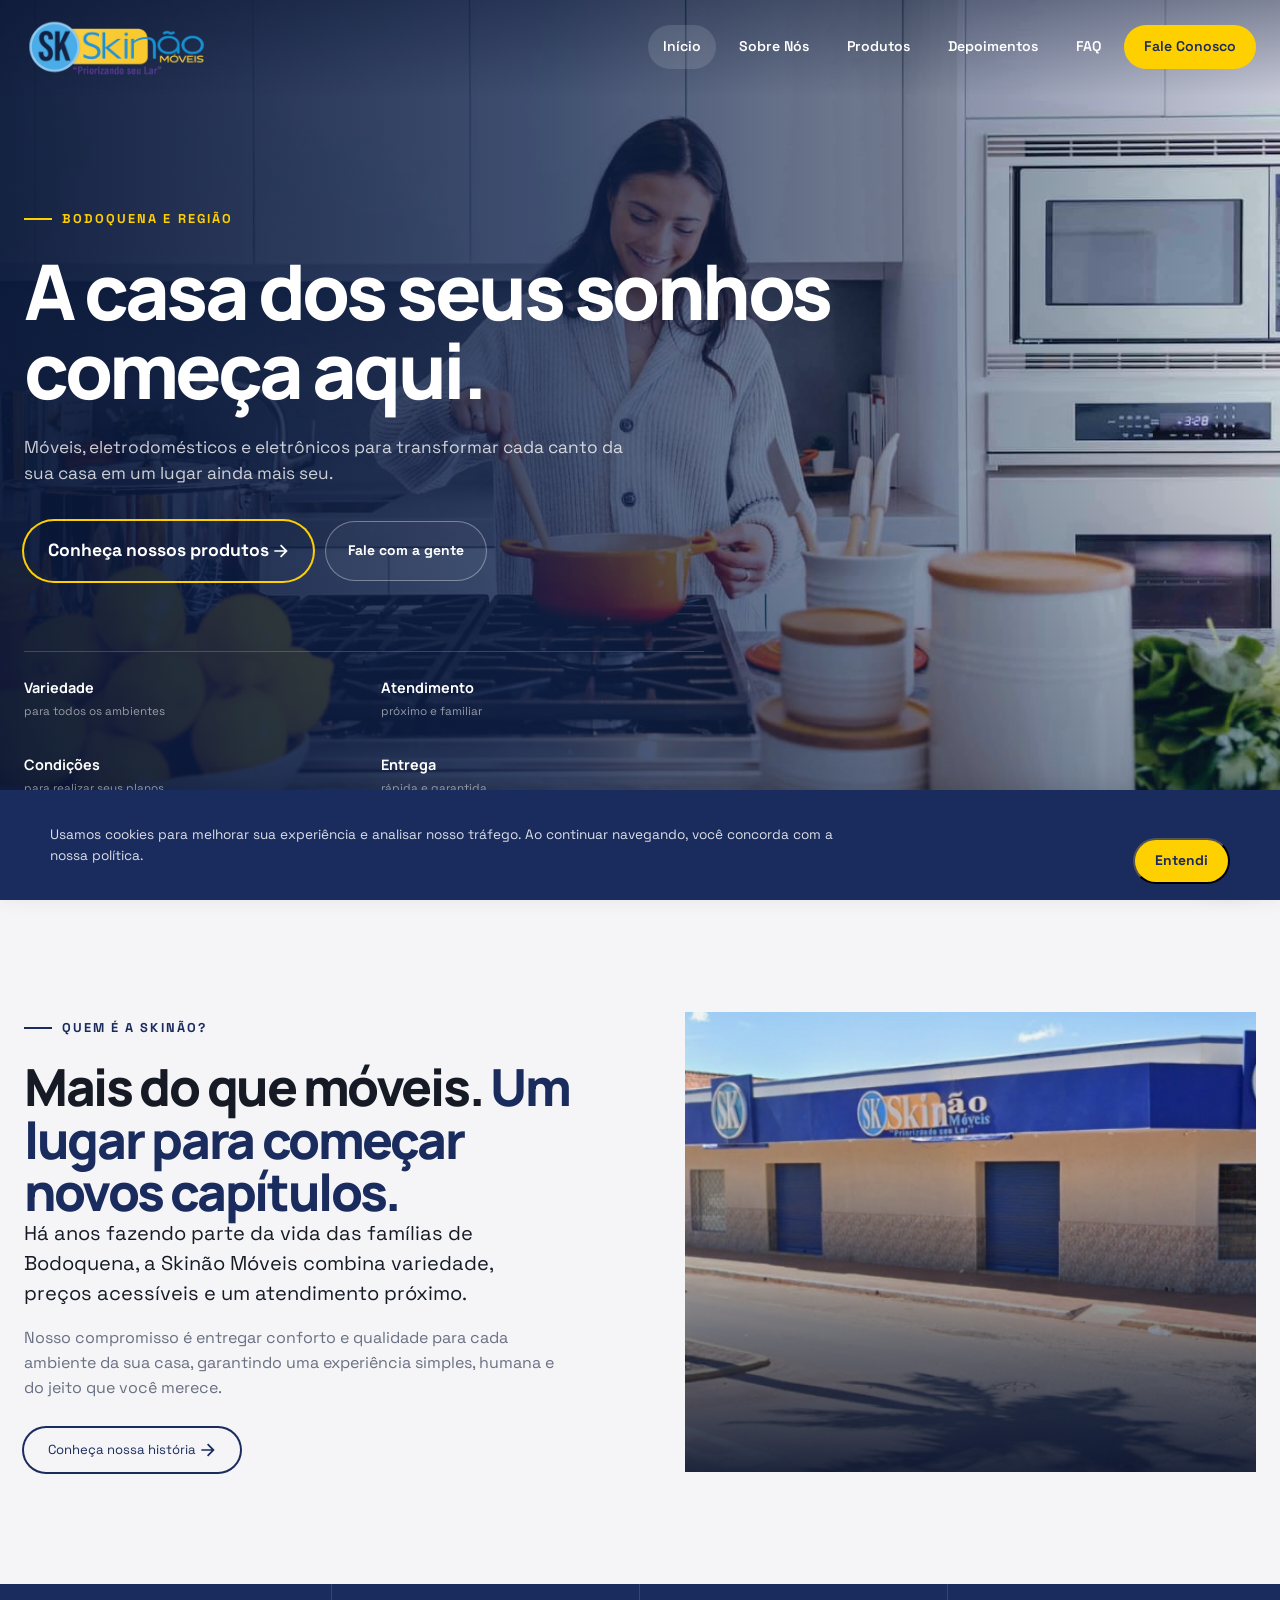
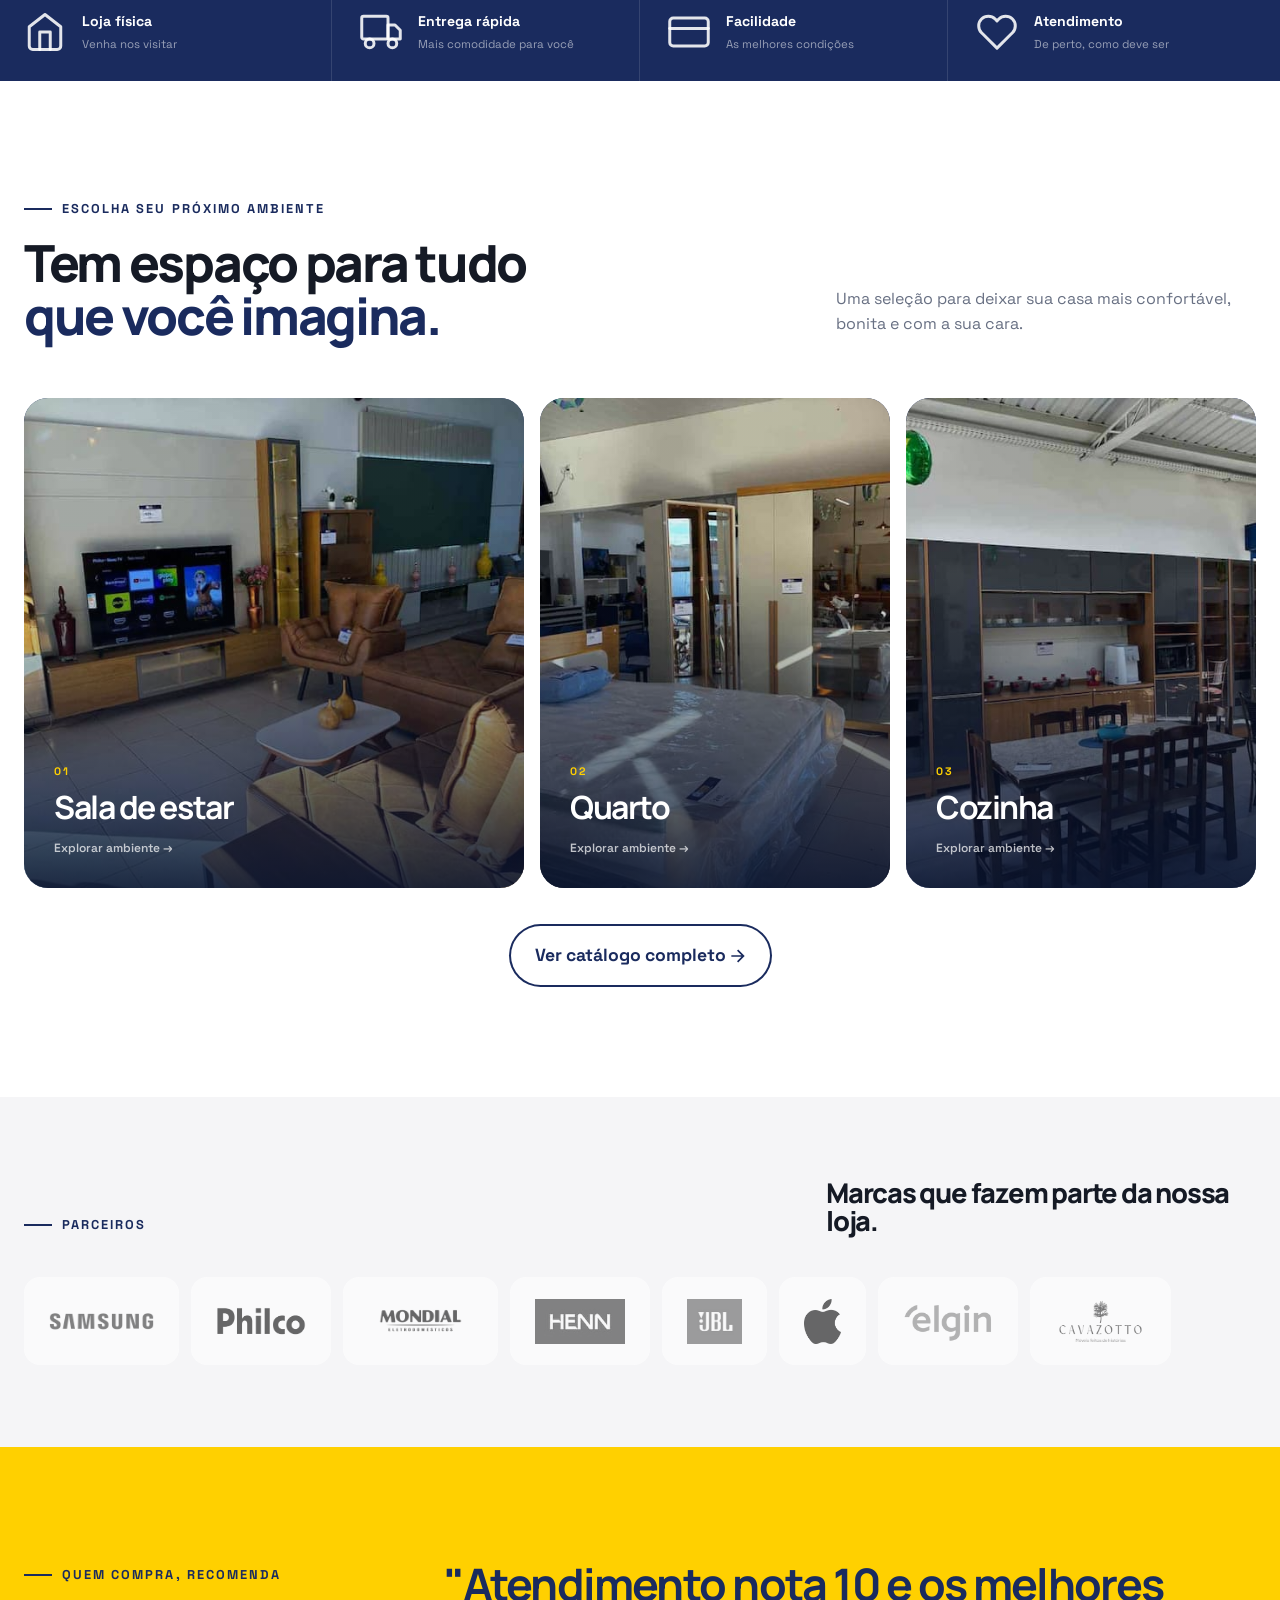
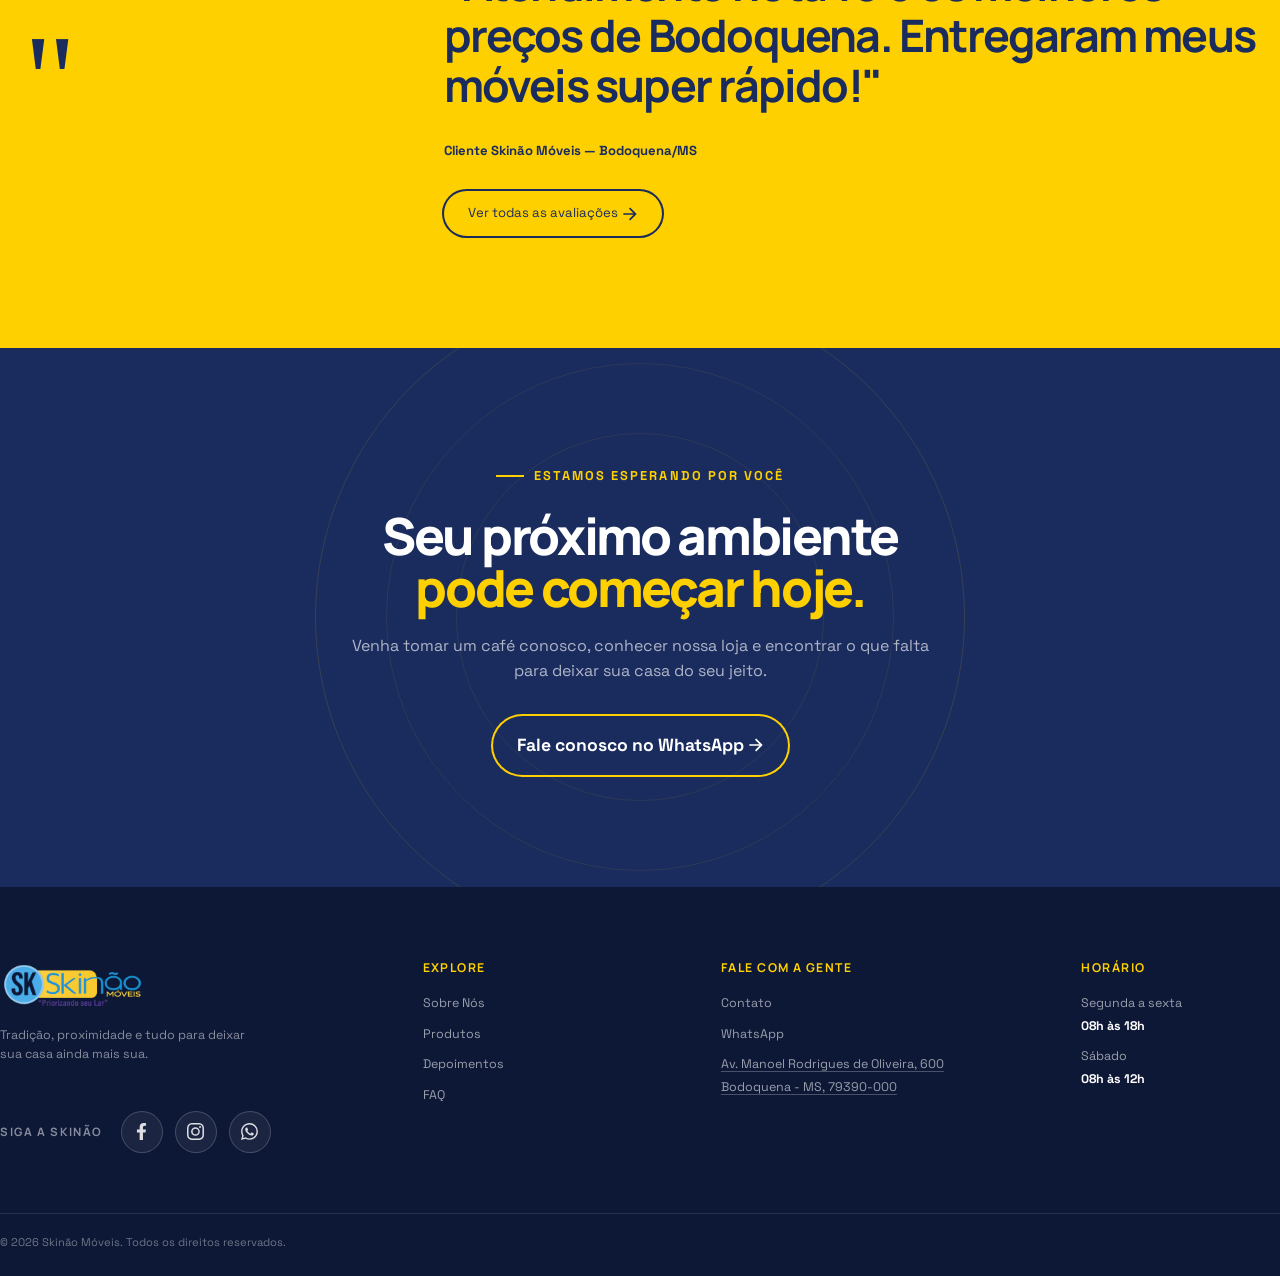
<file: principal/index.html>
<!DOCTYPE html>
<html lang="pt-BR">
<head>
    <meta charset="UTF-8">
    <meta name="viewport" content="width=device-width, initial-scale=1.0">

    <!-- ── SEO Básico ─────────────────────────────────────────── -->
    <title>Skinão Móveis | Priorizando o seu lar</title>
    <meta name="description" content="Tradição, qualidade e as melhores condições em móveis, eletrodomésticos e eletrônicos em Bodoquena e região. Visite nossa loja ou fale pelo WhatsApp.">
    <meta name="keywords" content="móveis Bodoquena, eletrodomésticos Bodoquena, loja de móveis MS, Skinão Móveis, móveis Mato Grosso do Sul, eletrônicos Bodoquena, colchões, sala de estar, quarto planejado">
    <meta name="robots" content="noindex, nofollow">
    <meta name="theme-color" content="#1a2b5e">

    <!-- ── Google Search Console ──────────────────────────────── -->
    <meta name="google-site-verification" content="zLUxI63B53K227_M6mjFbfmGLEFGel3RpwIQPoHMVcg">

    <!-- ── Open Graph (Facebook, WhatsApp, LinkedIn) ──────────── -->
    <meta property="og:type"        content="website">
    <meta property="og:locale"      content="pt_BR">
    <meta property="og:site_name"   content="Skinão Móveis">
    <meta property="og:title"       content="Skinão Móveis | Priorizando o seu lar">
    <meta property="og:description" content="Móveis, eletrodomésticos e eletrônicos para transformar cada canto da sua casa. Atendimento próximo e as melhores condições em Bodoquena e região.">
    <meta property="og:url"         content="https://skinaomoveis.com.br/principal/">
    <meta property="og:image"       content="https://skinaomoveis.com.br/imagens/logos/LOGO.png">
    <meta property="og:image:width"  content="1200">
    <meta property="og:image:height" content="630">
    <meta property="og:image:alt"   content="Logo Skinão Móveis">

    <!-- ── Twitter / X Card ───────────────────────────────────── -->
    <meta name="twitter:card"        content="summary_large_image">
    <meta name="twitter:title"       content="Skinão Móveis | Priorizando o seu lar">
    <meta name="twitter:description" content="Móveis, eletrodomésticos e eletrônicos para transformar cada canto da sua casa.">
    <meta name="twitter:image"       content="https://skinaomoveis.com.br/imagens/logos/LOGO.png">

    <!-- ── Favicons ───────────────────────────────────────────── -->
    <link rel="icon" href="../imagens/logos/favicons/favicon.ico" sizes="any">
    <link rel="icon" href="../imagens/logos/favicons/favicon.svg" type="image/svg+xml">
    <link rel="apple-touch-icon" href="../imagens/logos/favicons/apple-touch-icon.png">
    <link rel="manifest" href="../imagens/logos/favicons/site.webmanifest">

    <!-- ── Google Fonts (preconnect + import) ─────────────────── -->
    <link rel="preconnect" href="https://fonts.googleapis.com">
    <link rel="preconnect" href="https://fonts.gstatic.com" crossorigin>
    <link rel="stylesheet" href="https://fonts.googleapis.com/css2?family=Manrope:wght@400;500;600;700;800&family=Space+Grotesk:wght@400;500;600;700&display=swap">
    <!-- ── CSS Unificado ──────────────────────────────────────── -->
    <link rel="stylesheet" href="css/institucional.css">

    <!-- ── Google Analytics GA4 ───────────────────────────────── -->
    <!--
        O GA4 só é inicializado APÓS o usuário aceitar os cookies.
        O banner de cookies (no final do body) controla isso via JS.
        O script abaixo é carregado mas fica em modo 'denied' por padrão.
    -->
    <script>
        window.dataLayer = window.dataLayer || [];
        function gtag(){ dataLayer.push(arguments); }
        gtag('consent', 'default', {
            analytics_storage: 'denied',
            ad_storage:        'denied',
            wait_for_update:   500
        });
    </script>
    <script async src="https://www.googletagmanager.com/gtag/js?id=G-GJH52SMKMX"></script>
    <script>
        gtag('js', new Date());
        gtag('config', 'G-GJH52SMKMX', { send_page_view: true });
    </script>

    <!-- ── Schema.org — FurnitureStore (SEO local) ────────────── -->
    <script type="application/ld+json">
    {
        "@context": "https://schema.org",
        "@type": "FurnitureStore",
        "name": "Skinão Móveis",
        "image": "https://skinaomoveis.com.br/imagens/logos/LOGO.png",
        "url": "https://skinaomoveis.com.br/principal/",
        "telephone": "+556732682280",
        "address": {
            "@type": "PostalAddress",
            "streetAddress": "Av. Manoel Rodrigues de Oliveira, 600",
            "addressLocality": "Bodoquena",
            "addressRegion": "MS",
            "postalCode": "79390-000",
            "addressCountry": "BR"
        },
        "openingHoursSpecification": [
            {
                "@type": "OpeningHoursSpecification",
                "dayOfWeek": ["Monday","Tuesday","Wednesday","Thursday","Friday"],
                "opens": "08:00",
                "closes": "18:00"
            },
            {
                "@type": "OpeningHoursSpecification",
                "dayOfWeek": ["Saturday"],
                "opens": "08:00",
                "closes": "12:00"
            }
        ],
        "sameAs": [
            "https://skinaomoveis.com.br"
        ]
    }
    </script>
</head>
<body>

    <!-- ==================== CABEÇALHO ==================== -->
    <header class="site-header" id="topo">
        <div class="container header-inner">
            <a class="brand" href="index.html" aria-label="Skinão Móveis - início">
                <img src="../imagens/logos/LOGO.png" alt="Skinão Móveis" width="145" height="auto">
            </a>
            <button class="menu-toggle" type="button" aria-expanded="false" aria-controls="main-nav" aria-label="Abrir menu">
                <svg viewBox="0 0 32 32">
                    <path class="line line-top-bottom" d="M27 10 13 10C10.8 10 9 8.2 9 6 9 3.5 10.8 2 13 2 15.2 2 17 3.8 17 6L17 26C17 28.2 18.8 30 21 30 23.2 30 25 28.2 25 26 25 23.8 23.2 22 21 22L7 22"></path>
                    <path class="line" d="M7 16 27 16"></path>
                </svg>
            </button>
            <nav class="main-nav" id="main-nav" aria-label="Navegação principal">
                <div class="nav-brand">
                    <img src="../imagens/logos/LOGO.png" alt="Skinão Móveis" width="130" height="auto">
                </div>
                <a class="active" href="index.html">Início</a>
                <a href="sobre.html" aria-label="Sobre Nós">Sobre Nós</a>               
                <a href="produtos.html" aria-label="Produtos — em breve">Produtos</a>               
                <a href="depoimentos.html" aria-label="Depoimentos — em breve">Depoimentos</a>             
                <a href="faq.html" aria-label="FAQ — em breve">FAQ</a>             
                <a href="contato.html" class="nav-cta" aria-label="Fale conosco — em breve">Fale Conosco</a>
            </nav>
        </div>
    </header>

    <main>
        <!-- ==================== HERO BANNER (CARROSSEL) ==================== -->
        <section class="hero" aria-labelledby="hero-title">
            <div class="hero-media" aria-hidden="true" id="hero-slideshow">
                <img src="../imagens/Carrocel/carrocel1.jpg" alt="Ambiente decorado Skinão Móveis" class="hero-slide active" loading="eager">
                <img src="../imagens/Carrocel/carrocel2.jpg" alt="Sala de estar Skinão Móveis" class="hero-slide" loading="lazy">
                <img src="../imagens/Carrocel/carrocel3.jpg" alt="Quarto Skinão Móveis" class="hero-slide" loading="lazy">
            </div>
            <div class="hero-overlay"></div>
            <div class="container hero-content">
                <span class="eyebrow">Bodoquena e região</span>
                <h1 id="hero-title">A casa dos seus sonhos começa aqui.</h1>
                <p class="hero-lead">Móveis, eletrodomésticos e eletrônicos para transformar cada canto da sua casa em um lugar ainda mais seu.</p>
                <div class="hero-actions">
                    <a class="button button-primary has-icon" href="produtos.html">
                        <svg xmlns="http://www.w3.org/2000/svg" viewBox="0 0 24 24" class="arr-2"><path d="M16.1716 10.9999L10.8076 5.63589L12.2218 4.22168L20 11.9999L12.2218 19.778L10.8076 18.3638L16.1716 12.9999H4V10.9999H16.1716Z"></path></svg>
                        <span class="text">Conheça nossos produtos</span>
                        <span class="circle"></span>
                        <svg xmlns="http://www.w3.org/2000/svg" viewBox="0 0 24 24" class="arr-1"><path d="M16.1716 10.9999L10.8076 5.63589L12.2218 4.22168L20 11.9999L12.2218 19.778L10.8076 18.3638L16.1716 12.9999H4V10.9999H16.1716Z"></path></svg>
                    </a>
                    <a class="button button-ghost" href="contato.html">Fale com a gente</a>
                </div>
                <div class="hero-stats" aria-label="Diferenciais">
                    <div><strong>Variedade</strong><span>para todos os ambientes</span></div>
                    <div><strong>Atendimento</strong><span>próximo e familiar</span></div>
                    <div><strong>Condições</strong><span>para realizar seus planos</span></div>
                    <div><strong>Entrega</strong><span>rápida e garantida</span></div>
                </div>
            </div>
            <a class="scroll-cue" href="#sobre-teaser" aria-label="Rolar para conhecer a Skinão">↓</a>
        </section>

        <!-- ==================== SOBRE A LOJA ==================== -->
        <section class="intro section" id="sobre-teaser">
            <div class="container intro-grid">
                <div class="intro-content reveal">
                    <div class="intro-heading">
                        <span class="eyebrow eyebrow-blue">Quem é a Skinão?</span>
                        <h2>Mais do que móveis. <em>Um lugar para começar novos capítulos.</em></h2>
                    </div>
                    <div class="intro-copy">
                        <p class="lead">Há anos fazendo parte da vida das famílias de Bodoquena, a Skinão Móveis combina variedade, preços acessíveis e um atendimento próximo.</p>
                        <p>Nosso compromisso é entregar conforto e qualidade para cada ambiente da sua casa, garantindo uma experiência simples, humana e do jeito que você merece.</p>
                        <a class="text-link diag" href="sobre.html">
                            <svg xmlns="http://www.w3.org/2000/svg" viewBox="0 0 24 24" class="arr-2"><path d="M16.1716 10.9999L10.8076 5.63589L12.2218 4.22168L20 11.9999L12.2218 19.778L10.8076 18.3638L16.1716 12.9999H4V10.9999H16.1716Z"></path></svg>
                            <span class="text">Conheça nossa história</span>
                            <span class="circle"></span>
                            <svg xmlns="http://www.w3.org/2000/svg" viewBox="0 0 24 24" class="arr-1"><path d="M16.1716 10.9999L10.8076 5.63589L12.2218 4.22168L20 11.9999L12.2218 19.778L10.8076 18.3638L16.1716 12.9999H4V10.9999H16.1716Z"></path></svg>
                        </a>
                    </div>
                </div>
                <div class="intro-image reveal">
                    <div class="store-photo-placeholder">
                        <img src="../imagens/sobre/skinao2024.jfif" alt="Loja Skinão Móveis atualmente" class="about-growth-photo zoomable" loading="lazy">
                        <div class="card-shade"></div>
                    </div>
                </div>
            </div>
        </section>

        <!-- ==================== BENEFÍCIOS ==================== -->
        <section class="benefits" aria-label="Nossos diferenciais">
            <div class="container benefits-grid">

                <!-- Ícone: Loja Física -->
                <div class="benefit reveal">
                    <svg class="benefit-icon" aria-hidden="true" xmlns="http://www.w3.org/2000/svg" viewBox="0 0 24 24" fill="none" stroke="currentColor" stroke-width="1.7" stroke-linecap="round" stroke-linejoin="round">
                        <path d="M3 9l9-7 9 7v11a2 2 0 0 1-2 2H5a2 2 0 0 1-2-2z"/>
                        <polyline points="9 22 9 12 15 12 15 22"/>
                    </svg>
                    <div><strong>Loja física</strong><span>Venha nos visitar</span></div>
                </div>

                <!-- Ícone: Entrega Rápida -->
                <div class="benefit reveal">
                    <svg class="benefit-icon" aria-hidden="true" xmlns="http://www.w3.org/2000/svg" viewBox="0 0 24 24" fill="none" stroke="currentColor" stroke-width="1.7" stroke-linecap="round" stroke-linejoin="round">
                        <rect x="1" y="3" width="15" height="13" rx="1"/>
                        <path d="M16 8h4l3 3v5h-7V8z"/>
                        <circle cx="5.5" cy="18.5" r="2.5"/>
                        <circle cx="18.5" cy="18.5" r="2.5"/>
                    </svg>
                    <div><strong>Entrega rápida</strong><span>Mais comodidade para você</span></div>
                </div>

                <!-- Ícone: Facilidade de pagamento -->
                <div class="benefit reveal">
                    <svg class="benefit-icon" aria-hidden="true" xmlns="http://www.w3.org/2000/svg" viewBox="0 0 24 24" fill="none" stroke="currentColor" stroke-width="1.7" stroke-linecap="round" stroke-linejoin="round">
                        <rect x="1" y="4" width="22" height="16" rx="2" ry="2"/>
                        <line x1="1" y1="10" x2="23" y2="10"/>
                    </svg>
                    <div><strong>Facilidade</strong><span>As melhores condições</span></div>
                </div>

                <!-- Ícone: Atendimento -->
                <div class="benefit reveal">
                    <svg class="benefit-icon" aria-hidden="true" xmlns="http://www.w3.org/2000/svg" viewBox="0 0 24 24" fill="none" stroke="currentColor" stroke-width="1.7" stroke-linecap="round" stroke-linejoin="round">
                        <path d="M20.84 4.61a5.5 5.5 0 0 0-7.78 0L12 5.67l-1.06-1.06a5.5 5.5 0 0 0-7.78 7.78l1.06 1.06L12 21.23l7.78-7.78 1.06-1.06a5.5 5.5 0 0 0 0-7.78z"/>
                    </svg>
                    <div><strong>Atendimento</strong><span>De perto, como deve ser</span></div>
                </div>

            </div>
        </section>

        <!-- ==================== CATÁLOGO DE AMBIENTES ==================== -->
        <section class="products section" id="produtos-destaque">
            <div class="container">
                <div class="section-heading reveal">
                    <div>
                        <span class="eyebrow eyebrow-blue">Escolha seu próximo ambiente</span>
                        <h2>Tem espaço para tudo<br><em>que você imagina.</em></h2>
                    </div>
                    <p>Uma seleção para deixar sua casa mais confortável, bonita e com a sua cara.</p>
                </div>
                <div class="products-grid">
                    <a class="product-card product-card-large reveal" href="produtos.html">
                        <img src="../imagens/ambientes/sala1.jpg" alt="Sala de estar" loading="lazy" width="760" height="490">
                        <div class="card-shade"></div>
                        <div class="product-card-content"><span>01</span><h3>Sala de estar</h3><b>Explorar ambiente →</b></div>
                    </a>
                    <a class="product-card reveal" href="produtos.html">
                        <img src="../imagens/ambientes/quarto1.jpg" alt="Quarto e colchões" loading="lazy" width="530" height="237">
                        <div class="card-shade"></div>
                        <div class="product-card-content"><span>02</span><h3>Quarto</h3><b>Explorar ambiente →</b></div>
                    </a>
                    <a class="product-card reveal" href="produtos.html">
                        <img src="../imagens/ambientes/cozinha1.jpg" alt="Cozinha e armários" loading="lazy" width="530" height="237">
                        <div class="card-shade"></div>
                        <div class="product-card-content"><span>03</span><h3>Cozinha</h3><b>Explorar ambiente →</b></div>
                    </a>
                </div>
                <div class="center-link reveal">
                    <a class="button button-dark has-icon" href="produtos.html">
                        <svg xmlns="http://www.w3.org/2000/svg" viewBox="0 0 24 24" class="arr-2"><path d="M16.1716 10.9999L10.8076 5.63589L12.2218 4.22168L20 11.9999L12.2218 19.778L10.8076 18.3638L16.1716 12.9999H4V10.9999H16.1716Z"></path></svg>
                        <span class="text">Ver catálogo completo</span>
                        <span class="circle"></span>
                        <svg xmlns="http://www.w3.org/2000/svg" viewBox="0 0 24 24" class="arr-1"><path d="M16.1716 10.9999L10.8076 5.63589L12.2218 4.22168L20 11.9999L12.2218 19.778L10.8076 18.3638L16.1716 12.9999H4V10.9999H16.1716Z"></path></svg>
                    </a>
                </div>
            </div>
        </section>

        <!-- ==================== MARCAS PARCEIRAS ==================== -->
        <section class="brands section-sm" id="marcas">
            <div class="container">
                <div class="section-heading section-heading--compact reveal"><span class="eyebrow eyebrow-blue">Parceiros</span><h2>Marcas que fazem parte da nossa loja.</h2></div>
                <div class="brands-track" aria-label="Marcas parceiras">
                    <div class="brand-item"><img src="../imagens/logos/parceiros/samsung.png" alt="Samsung" loading="lazy"></div>
                    <div class="brand-item"><img src="../imagens/logos/parceiros/philco.png" alt="Philco" loading="lazy"></div>
                    <div class="brand-item"><img src="../imagens/logos/parceiros/mondial.png" alt="Mondial" loading="lazy"></div>
                    <div class="brand-item"><img src="../imagens/logos/parceiros/henn.png" alt="Henn" loading="lazy"></div>
                    <div class="brand-item"><img src="../imagens/logos/parceiros/jbl.png" alt="JBL" loading="lazy"></div>
                    <div class="brand-item"><img src="../imagens/logos/parceiros/apple.png" alt="Apple" loading="lazy"></div>
                    <div class="brand-item"><img src="../imagens/logos/parceiros/elgin.png" alt="Elgin" loading="lazy"></div>
                    <div class="brand-item"><img src="../imagens/logos/parceiros/cavazotto.png" alt="Cavazotto" loading="lazy"></div>
                </div>
            </div>
        </section>

        <!-- ==================== DEPOIMENTOS ==================== -->
        <section class="testimonial section" id="depoimentos-teaser">
            <div class="container testimonial-grid">
                <div class="testimonial-label reveal"><span class="eyebrow">Quem compra, recomenda</span><div class="quote-mark">"</div></div>
                <div class="testimonial-main reveal">
                    <!--
                        TODO: Substituir pelo depoimento real de um cliente.
                        Estrutura: blockquote = texto da avaliação | cite = nome completo do cliente
                        Exemplo: <blockquote>"Ótimo atendimento!"</blockquote> <cite>Maria Silva — Bodoquena/MS</cite>
                    -->
                    <blockquote>"Atendimento nota 10 e os melhores preços de Bodoquena. Entregaram meus móveis super rápido!"</blockquote>
                    <cite>Cliente Skinão Móveis — Bodoquena/MS</cite>
                    <a class="text-link diag" href="depoimentos.html">
                        <svg xmlns="http://www.w3.org/2000/svg" viewBox="0 0 24 24" class="arr-2"><path d="M16.1716 10.9999L10.8076 5.63589L12.2218 4.22168L20 11.9999L12.2218 19.778L10.8076 18.3638L16.1716 12.9999H4V10.9999H16.1716Z"></path></svg>
                        <span class="text">Ver todas as avaliações</span>
                        <span class="circle"></span>
                        <svg xmlns="http://www.w3.org/2000/svg" viewBox="0 0 24 24" class="arr-1"><path d="M16.1716 10.9999L10.8076 5.63589L12.2218 4.22168L20 11.9999L12.2218 19.778L10.8076 18.3638L16.1716 12.9999H4V10.9999H16.1716Z"></path></svg>
                    </a>
                </div>
            </div>
        </section>

        <!-- ==================== CTA FINAL ==================== -->
        <section class="cta section" id="cta-final">
            <div class="cta-pattern" aria-hidden="true"></div>
            <div class="container cta-inner reveal">
                <span class="eyebrow">Estamos esperando por você</span>
                <h2>Seu próximo ambiente<br><em>pode começar hoje.</em></h2>
                <p>Venha tomar um café conosco, conhecer nossa loja e encontrar o que falta para deixar sua casa do seu jeito.</p>
                <a class="button button-yellow has-icon diag" href="https://wa.me/556732682280?text=Olá!%20Gostaria%20de%20receber%20um%20atendimento." target="_blank" rel="noopener noreferrer">
                    <svg xmlns="http://www.w3.org/2000/svg" viewBox="0 0 24 24" class="arr-2"><path d="M16.1716 10.9999L10.8076 5.63589L12.2218 4.22168L20 11.9999L12.2218 19.778L10.8076 18.3638L16.1716 12.9999H4V10.9999H16.1716Z"></path></svg>
                    <span class="text">Fale conosco no WhatsApp</span>
                    <span class="circle"></span>
                    <svg xmlns="http://www.w3.org/2000/svg" viewBox="0 0 24 24" class="arr-1"><path d="M16.1716 10.9999L10.8076 5.63589L12.2218 4.22168L20 11.9999L12.2218 19.778L10.8076 18.3638L16.1716 12.9999H4V10.9999H16.1716Z"></path></svg>
                </a>
            </div>
        </section>
    </main>

    <!-- ==================== RODAPÉ ==================== -->
    <footer class="site-footer">
        <div class="container footer-top">
            <div class="footer-brand">
                <img src="../imagens/logos/LOGO.png" alt="Skinão Móveis" width="145" loading="lazy">
                <p>Tradição, proximidade e tudo para deixar sua casa ainda mais sua.</p>
                    <div class="hero-social">
                        <span class="hero-social-label">Siga a Skinão</span>
                        <ul class="social-icons">
                            <li class="social-icon">
                                <a class="social-link facebook" href="https://facebook.com/skinaomoveis" target="_blank" rel="noopener noreferrer" aria-label="Facebook">
                                    <span class="tooltip">Facebook</span>
                                    <svg viewBox="0 0 320 512" fill="currentColor" xmlns="http://www.w3.org/2000/svg"><path d="M279.14 288l14.22-92.66h-88.91v-60.13c0-25.35 12.42-50.06 52.24-50.06h40.42V6.26S260.43 0 225.36 0c-73.22 0-121.08 44.38-121.08 124.72v70.62H22.89V288h81.39v224h100.17V288z"></path></svg>
                                </a>
                            </li>
                            <li class="social-icon">
                                <a class="social-link instagram" href="https://instagram.com/skinaomoveis" target="_blank" rel="noopener noreferrer" aria-label="Instagram">
                                    <span class="tooltip">Instagram</span>
                                    <svg xmlns="http://www.w3.org/2000/svg" fill="currentColor" viewBox="0 0 16 16"><path d="M8 0C5.829 0 5.556.01 4.703.048 3.85.088 3.269.222 2.76.42a3.917 3.917 0 0 0-1.417.923A3.927 3.927 0 0 0 .42 2.76C.222 3.268.087 3.85.048 4.7.01 5.555 0 5.827 0 8.001c0 2.172.01 2.444.048 3.297.04.852.174 1.433.372 1.942.205.526.478.972.923 1.417.444.445.89.719 1.416.923.51.198 1.09.333 1.942.372C5.555 15.99 5.827 16 8 16s2.444-.01 3.298-.048c.851-.04 1.434-.174 1.943-.372a3.916 3.916 0 0 0 1.416-.923c.445-.445.718-.891.923-1.417.197-.509.332-1.09.372-1.942C15.99 10.445 16 10.173 16 8s-.01-2.445-.048-3.299c-.04-.851-.175-1.433-.372-1.941a3.926 3.926 0 0 0-.923-1.417A3.911 3.911 0 0 0 13.24.42c-.51-.198-1.092-.333-1.943-.372C10.443.01 10.172 0 7.998 0h.003zm-.717 1.442h.718c2.136 0 2.389.007 3.232.046.78.035 1.204.166 1.486.275.373.145.64.319.92.599.28.28.453.546.598.92.11.281.24.705.275 1.485.039.843.047 1.096.047 3.231s-.008 2.389-.047 3.232c-.035.78-.166 1.203-.275 1.485a2.47 2.47 0 0 1-.599.919c-.28.28-.546.453-.92.598-.28.11-.704.24-1.485.276-.843.038-1.096.047-3.232.047s-2.39-.009-3.233-.047c-.78-.036-1.203-.166-1.485-.276a2.478 2.478 0 0 1-.92-.598 2.48 2.48 0 0 1-.6-.92c-.109-.281-.24-.705-.275-1.485-.038-.843-.046-1.096-.046-3.233 0-2.136.008-2.388.046-3.231.036-.78.166-1.204.276-1.486.145-.373.319-.64.599-.92.28-.28.546-.453.92-.598.282-.11.705-.24 1.485-.276.738-.034 1.024-.044 2.515-.045v.002zm4.988 1.328a.96.96 0 1 0 0 1.92.96.96 0 0 0 0-1.92zm-4.27 1.122a4.109 4.109 0 1 0 0 8.217 4.109 4.109 0 0 0 0-8.217zm0 1.441a2.667 2.667 0 1 1 0 5.334 2.667 2.667 0 0 1 0-5.334z"></path></svg>
                                </a>
                            </li>
                            <li class="social-icon">
                                <a class="social-link whatsapp" href="https://wa.me/556732682280" target="_blank" rel="noopener noreferrer" aria-label="WhatsApp">
                                    <span class="tooltip">WhatsApp</span>
                                    <svg xmlns="http://www.w3.org/2000/svg" fill="currentColor" viewBox="0 0 16 16"><path d="M13.601 2.326A7.85 7.85 0 0 0 7.994 0C3.627 0 .068 3.558.064 7.926c-.001 1.399.365 2.76 1.057 3.965L0 16l4.204-1.102a7.9 7.9 0 0 0 3.79.965h.004c4.368 0 7.926-3.558 7.93-7.93A7.9 7.9 0 0 0 13.6 2.326zM7.994 14.521a6.6 6.6 0 0 1-3.356-.92l-.24-.144-2.494.654.666-2.433-.156-.251a6.56 6.56 0 0 1-1.007-3.505c0-3.626 2.957-6.584 6.591-6.584a6.56 6.56 0 0 1 4.66 1.931 6.56 6.56 0 0 1 1.928 4.66c-.004 3.639-2.961 6.592-6.592 6.592m3.615-4.934c-.197-.099-1.17-.578-1.353-.646-.182-.065-.315-.099-.445.099-.133.197-.513.646-.627.775-.114.133-.232.148-.43.05-.197-.1-.836-.308-1.592-.985-.59-.525-.985-1.174-1.1-1.372-.114-.198-.011-.304.088-.403.087-.087.197-.232.296-.346.1-.114.133-.198.198-.33.065-.134.034-.248-.015-.347-.05-.099-.445-1.076-.612-1.47-.16-.389-.323-.335-.445-.34-.114-.007-.247-.007-.38-.007a.73.73 0 0 0-.529.247c-.182.198-.691.677-.691 1.654 0 .977.71 1.916.81 2.049.098.133 1.394 2.127 3.383 2.981.47.205.84.326 1.129.418.475.152.904.13 1.246.08.38-.058 1.171-.48 1.336-.943.164-.464.164-.86.114-.943-.049-.084-.182-.133-.38-.232"></path></svg>
                                </a>
                            </li>
                        </ul>
                    </div>
            </div>
            <div class="footer-column">
                <h3>Explore</h3>
                <a href="sobre.html">Sobre Nós</a>
                <a href="produtos.html">Produtos</a>
                <a href="depoimentos.html">Depoimentos</a>
                <a href="faq.html">FAQ</a>
            </div>
            <div class="footer-column">
                <h3>Fale com a gente</h3>
                <a href="contato.html">Contato</a>
                <a href="https://wa.me/556732682280?text=Olá!%20Gostaria%20de%20receber%20um%20atendimento." target="_blank" rel="noopener noreferrer">WhatsApp</a>
                <address>
                    <a href="https://www.google.com/maps/search/?api=1&query=Av.+Manoel+Rodrigues+de+Oliveira,+600+Bodoquena+MS" target="_blank" rel="noopener noreferrer" aria-label="Ver localização no Google Maps">
                        Av. Manoel Rodrigues de Oliveira, 600<br>Bodoquena - MS, 79390-000
                    </a>
                </address>
            </div>
            <div class="footer-column">
                <h3>Horário</h3>
                <p>Segunda a sexta<br><strong>08h às 18h</strong></p>
                <p>Sábado<br><strong>08h às 12h</strong></p>
            </div>
        </div>
        <div class="container footer-bottom">
            <p>© <span id="ano"></span> Skinão Móveis. Todos os direitos reservados.</p>
        </div>
    </footer>

    <!-- Botões Flutuantes -->
    <div class="floating-actions">
        <a href="#topo" class="back-to-top" id="backToTop" aria-label="Voltar ao topo">
            <svg aria-hidden="true" xmlns="http://www.w3.org/2000/svg" viewBox="0 0 24 24" fill="none" stroke="currentColor" stroke-width="2" stroke-linecap="round" stroke-linejoin="round"><polyline points="18 15 12 9 6 15"></polyline></svg>
        </a>
        <a href="https://wa.me/556732682280?text=Olá!%20Gostaria%20de%20receber%20um%20atendimento." target="_blank" rel="noopener noreferrer" class="whatsapp-flutuante" aria-label="Falar no WhatsApp">
            <img src="../imagens/icons/zapzap.png" alt="WhatsApp" width="50" height="50">
        </a>
    </div>

    <!-- Banner de Cookies -->
    <div id="cookie-banner" class="cookie-banner" role="dialog" aria-live="polite" aria-hidden="true">
        <div class="cookie-content">
            <p>Usamos cookies para melhorar sua experiência e analisar nosso tráfego. Ao continuar navegando, você concorda com a nossa política.</p>
            <button id="accept-cookies" class="button button-yellow">Entendi</button>
        </div>
    </div>

    <!-- JavaScript Unificado -->
    <script src="js/institucional.js"></script>
</body>
</html>
</file>
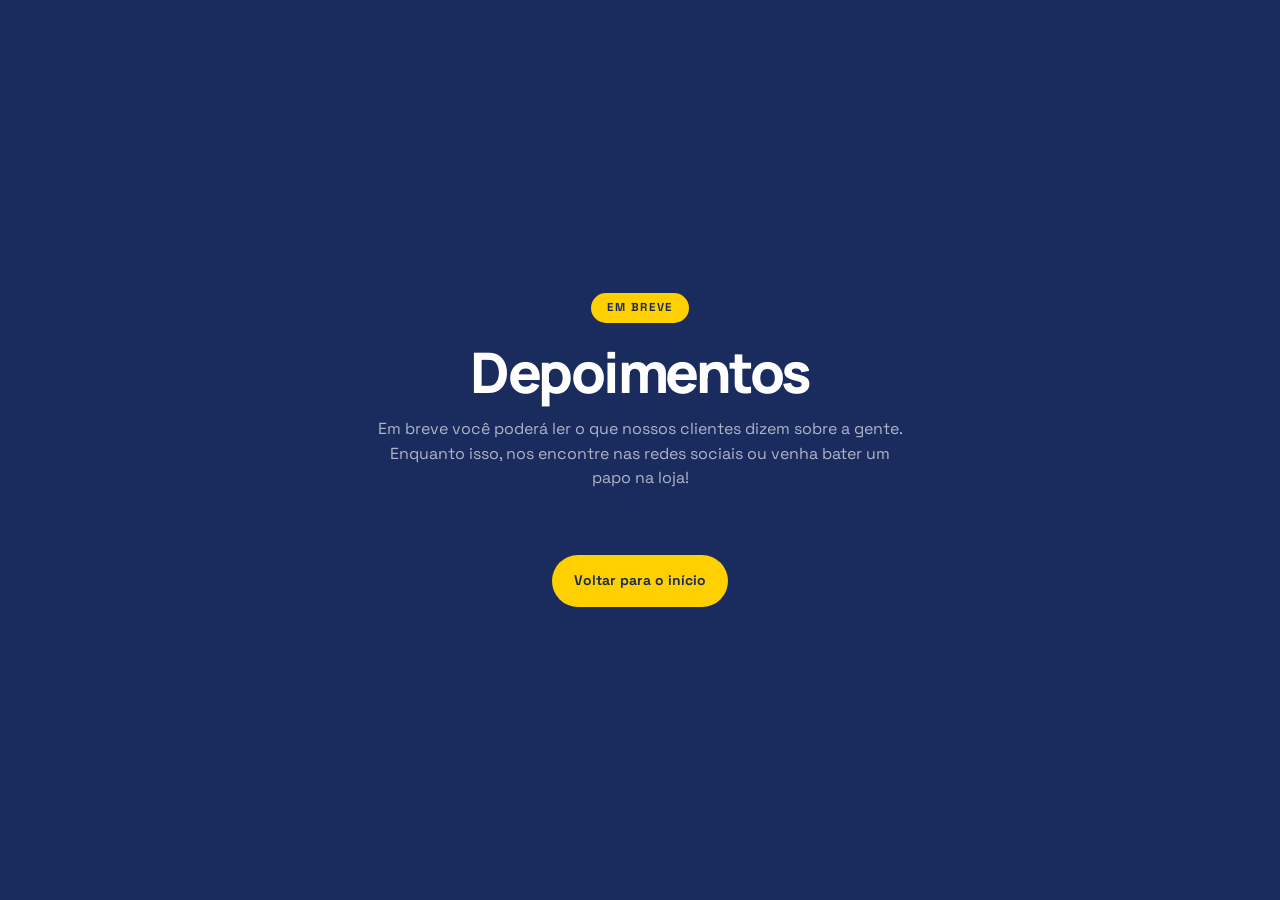
<file: principal/depoimentos.html>
<!DOCTYPE html>
<html lang="pt-BR">
<head>
    <meta charset="UTF-8">
    <meta name="viewport" content="width=device-width, initial-scale=1.0">
    <meta name="robots" content="noindex, nofollow">
    <title>Depoimentos — Em breve | Skinão Móveis</title>
    <link rel="icon" href="../imagens/logos/favicons/favicon.ico" sizes="any">
    <link rel="stylesheet" href="css/institucional.css">
    <style>
        .placeholder-hero { min-height: 100svh; display: flex; align-items: center; justify-content: center; background: var(--navy); color: white; text-align: center; padding: 40px 24px; }
        .placeholder-inner { max-width: 540px; }
        .placeholder-inner h1 { font-size: clamp(2rem, 5vw, 3.5rem); margin: 20px 0 16px; color: white; }
        .placeholder-inner p  { color: rgba(255,255,255,0.65); margin-bottom: 32px; }
        .placeholder-tag { display: inline-block; background: var(--yellow); color: var(--navy); font-size: 0.72rem; font-weight: 800; letter-spacing: 0.14em; text-transform: uppercase; padding: 6px 16px; border-radius: 999px; }
    </style>

    <!-- ── Google Fonts (preconnect + import) ─────────────────── -->
    <link rel="preconnect" href="https://fonts.googleapis.com">
    <link rel="preconnect" href="https://fonts.gstatic.com" crossorigin>
    <link rel="stylesheet" href="https://fonts.googleapis.com/css2?family=Manrope:wght@400;500;600;700;800&family=Space+Grotesk:wght@400;500;600;700&display=swap">

</head>
<body>
    <div class="placeholder-hero">
        <div class="placeholder-inner">
            <span class="placeholder-tag">Em breve</span>
            <h1>Depoimentos</h1>
            <p>Em breve você poderá ler o que nossos clientes dizem sobre a gente. Enquanto isso, nos encontre nas redes sociais ou venha bater um papo na loja!</p>
            <a class="button button-yellow" href="index.html">Voltar para o início</a>
        </div>
    </div>
</body>
</html>
</file>
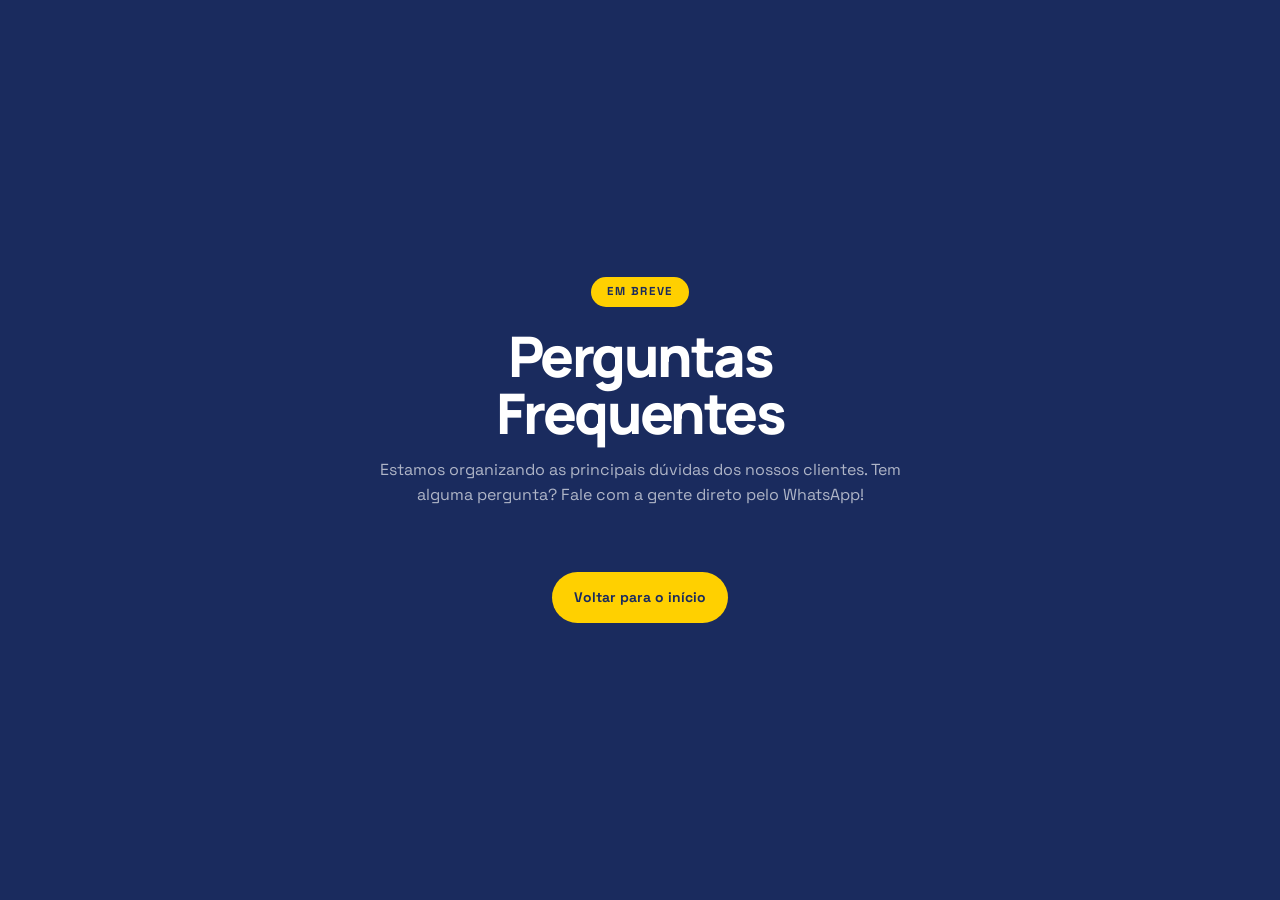
<file: principal/faq.html>
<!DOCTYPE html>
<html lang="pt-BR">
<head>
    <meta charset="UTF-8">
    <meta name="viewport" content="width=device-width, initial-scale=1.0">
    <meta name="robots" content="noindex, nofollow">
    <title>FAQ — Em breve | Skinão Móveis</title>
    <link rel="icon" href="../imagens/logos/favicons/favicon.ico" sizes="any">
    <link rel="stylesheet" href="css/institucional.css">
    <style>
        .placeholder-hero { min-height: 100svh; display: flex; align-items: center; justify-content: center; background: var(--navy); color: white; text-align: center; padding: 40px 24px; }
        .placeholder-inner { max-width: 540px; }
        .placeholder-inner h1 { font-size: clamp(2rem, 5vw, 3.5rem); margin: 20px 0 16px; color: white; }
        .placeholder-inner p  { color: rgba(255,255,255,0.65); margin-bottom: 32px; }
        .placeholder-tag { display: inline-block; background: var(--yellow); color: var(--navy); font-size: 0.72rem; font-weight: 800; letter-spacing: 0.14em; text-transform: uppercase; padding: 6px 16px; border-radius: 999px; }
    </style>

    <!-- ── Google Fonts (preconnect + import) ─────────────────── -->
    <link rel="preconnect" href="https://fonts.googleapis.com">
    <link rel="preconnect" href="https://fonts.gstatic.com" crossorigin>
    <link rel="stylesheet" href="https://fonts.googleapis.com/css2?family=Manrope:wght@400;500;600;700;800&family=Space+Grotesk:wght@400;500;600;700&display=swap">

</head>
<body>
    <div class="placeholder-hero">
        <div class="placeholder-inner">
            <span class="placeholder-tag">Em breve</span>
            <h1>Perguntas Frequentes</h1>
            <p>Estamos organizando as principais dúvidas dos nossos clientes. Tem alguma pergunta? Fale com a gente direto pelo WhatsApp!</p>
            <a class="button button-yellow" href="index.html">Voltar para o início</a>
        </div>
    </div>
</body>
</html>
</file>
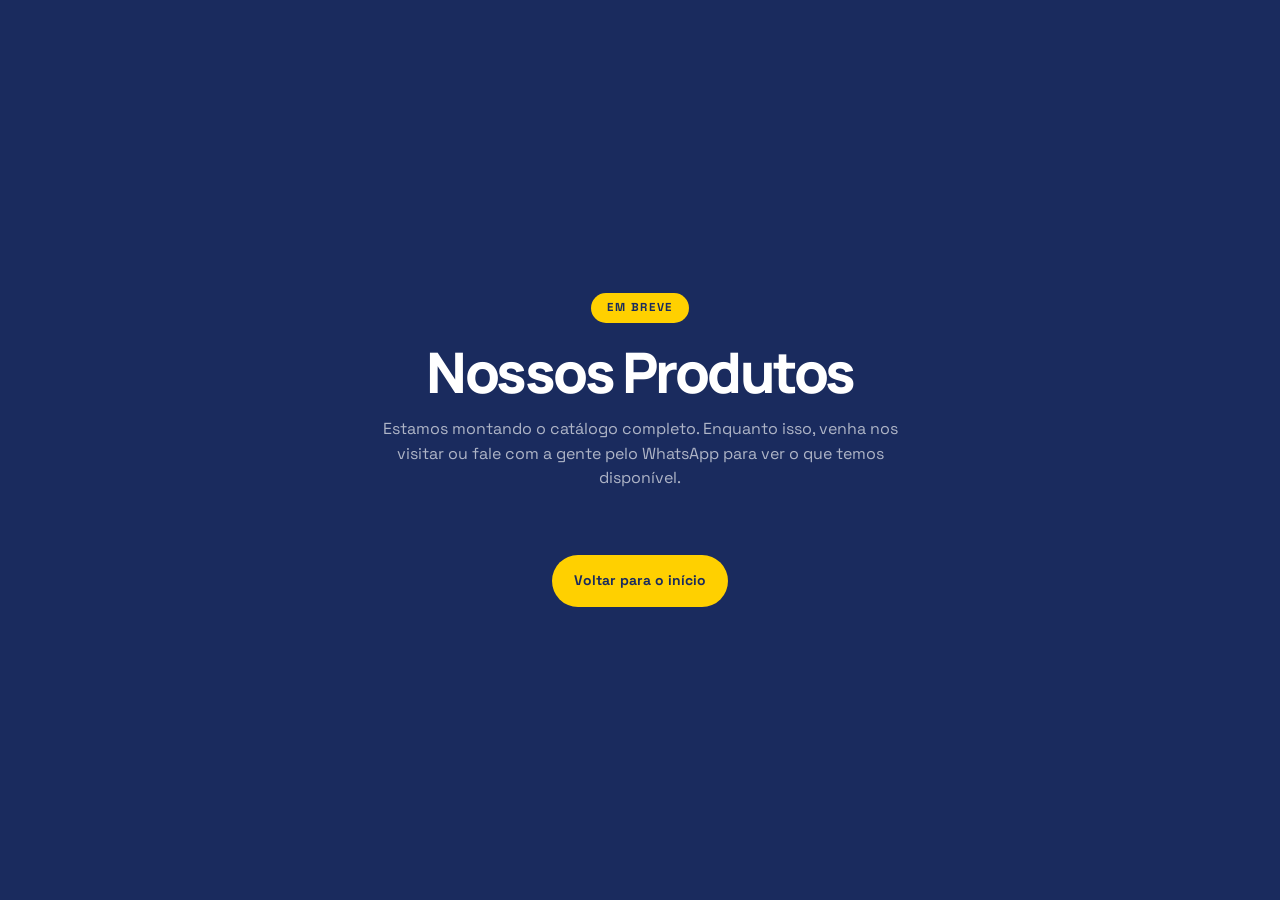
<file: principal/produtos.html>
<!DOCTYPE html>
<html lang="pt-BR">
<head>
    <meta charset="UTF-8">
    <meta name="viewport" content="width=device-width, initial-scale=1.0">
    <meta name="robots" content="noindex, nofollow">
    <title>Produtos — Em breve | Skinão Móveis</title>
    <link rel="icon" href="../imagens/logos/favicons/favicon.ico" sizes="any">
    <link rel="stylesheet" href="css/institucional.css">
    <style>
        .placeholder-hero { min-height: 100svh; display: flex; align-items: center; justify-content: center; background: var(--navy); color: white; text-align: center; padding: 40px 24px; }
        .placeholder-inner { max-width: 540px; }
        .placeholder-inner h1 { font-size: clamp(2rem, 5vw, 3.5rem); margin: 20px 0 16px; color: white; }
        .placeholder-inner p  { color: rgba(255,255,255,0.65); margin-bottom: 32px; }
        .placeholder-tag { display: inline-block; background: var(--yellow); color: var(--navy); font-size: 0.72rem; font-weight: 800; letter-spacing: 0.14em; text-transform: uppercase; padding: 6px 16px; border-radius: 999px; }
    </style>

    <!-- ── Google Fonts (preconnect + import) ─────────────────── -->
    <link rel="preconnect" href="https://fonts.googleapis.com">
    <link rel="preconnect" href="https://fonts.gstatic.com" crossorigin>
    <link rel="stylesheet" href="https://fonts.googleapis.com/css2?family=Manrope:wght@400;500;600;700;800&family=Space+Grotesk:wght@400;500;600;700&display=swap">
</head>
<body>
    <div class="placeholder-hero">
        <div class="placeholder-inner">
            <span class="placeholder-tag">Em breve</span>
            <h1>Nossos Produtos</h1>
            <p>Estamos montando o catálogo completo. Enquanto isso, venha nos visitar ou fale com a gente pelo WhatsApp para ver o que temos disponível.</p>
            <a class="button button-yellow" href="index.html">Voltar para o início</a>
        </div>
    </div>
</body>
</html>
</file>
<file: principal/css/institucional.css>
:root {
  /* Cores Principais */
  --navy: #1a2b5e;
  --navy-2: #101d43;
  --yellow: #ffd000;
  --yellow-2: #eabf00;
  --yellow-light: #ffe047;

  /* Neutros e Superfícies */
  --paper: #f5f5f7;
  --white: #ffffff;
  --ink: #151a25;
  --muted: #687083;
  --line: rgba(26, 43, 94, 0.12);

  /* Ação / Redes */
  --whatsapp: #29a71b;

  /* Layout */
  --radius: 24px;
  --shadow: 0 20px 55px rgba(15, 29, 67, 0.12);
  --container: 1180px;
}

* {
  box-sizing: border-box;
  margin: 0;
  padding: 0;
}

html {
  scroll-behavior: smooth;
}

body {
  font-family: "Space Grotesk", "Manrope", Arial, sans-serif;
  color: var(--ink);
  background: var(--white);
  line-height: 1.55;
  overflow-x: hidden;
}

img {
  display: block;
  max-width: 100%;
}

a {
  color: inherit;
  text-decoration: none;
}

button {
  font: inherit;
}

.container {
  max-width: 1300px;
  margin: 0 auto; /* centraliza a "caixa" na tela */
  padding: 0 24px; /* ESSE número aqui é a distância da parede que você quer */
}

.section {
  padding: 112px 0;
}
.section-sm {
  padding: 82px 0;
}

.eyebrow {
  display: inline-flex;
  align-items: center;
  gap: 10px;
  color: var(--yellow);
  font-size: 0.8rem;
  font-weight: 800;
  letter-spacing: 0.16em;
  text-transform: uppercase;
}

.eyebrow:before {
  content: "";
  width: 28px;
  height: 2px;
  background: currentColor;
}

.eyebrow-blue {
  color: var(--navy);
}

h1,
h2,
h3 {
  font-family: "Manrope", Arial, sans-serif;
  letter-spacing: -0.045em;
  line-height: 1.03;
}

h1 {
  font-size: clamp(3.1rem, 6vw, 5.7rem);
  font-weight: 800;
}
h2 {
  font-size: clamp(2.4rem, 4vw, 4rem);
  font-weight: 800;
}
h2 em {
  font-style: normal;
  color: var(--navy);
}

/* ==================== HEADER ==================== */
.site-header {
  position: fixed;
  z-index: 50;
  top: 0;
  left: 0;
  width: 100%;
  padding: 18px 0;
  transition: 0.3s;
  background: linear-gradient(180deg, rgba(7, 18, 47, 0.38), transparent);
}

.site-header.scrolled {
  background: rgba(255, 255, 255, 0.94);
  box-shadow: 0 1px 0 rgba(26, 43, 94, 0.08);
  padding: 12px 0;
}

.header-inner {
  display: flex;
  align-items: center;
  justify-content: space-between;
}

.brand img {
  width: 185px;
  height: auto;
}

.main-nav {
  display: flex;
  align-items: center;
  gap: 8px;
  color: white;
}

.nav-brand {
  display: none;
}

.site-header.scrolled .main-nav {
  color: var(--navy);
}

.main-nav > a {
  padding: 11px 15px;
  font-size: 0.88rem;
  font-weight: 600;
  border-radius: 999px;
  transition: 0.25s;
}

.main-nav > a.active {
  background: rgba(255, 255, 255, 0.12);
}

.site-header.scrolled .main-nav > a.active {
  background: var(--paper);
}

.main-nav .nav-cta {
  background: var(--yellow);
  color: var(--navy);
  padding-inline: 20px;
}

.menu-toggle {
  display: none;
  border: 0;
  background: none;
  width: 44px;
  height: 44px;
  cursor: pointer;
  align-items: center;
  justify-content: center;
  color: inherit;
}

.menu-toggle svg {
  height: 26px;
  width: 26px;
  transition: transform 500ms cubic-bezier(0.4, 0, 0.2, 1);
}

.menu-toggle .line {
  fill: none;
  stroke: currentColor;
  stroke-linecap: round;
  stroke-linejoin: round;
  stroke-width: 3;
  transition:
    stroke-dasharray 500ms cubic-bezier(0.4, 0, 0.2, 1),
    stroke-dashoffset 500ms cubic-bezier(0.4, 0, 0.2, 1);
}

.menu-toggle .line-top-bottom {
  stroke-dasharray: 12 63;
}

.menu-toggle[aria-expanded="true"] svg {
  transform: rotate(-45deg);
}

.menu-toggle[aria-expanded="true"] .line-top-bottom {
  stroke-dasharray: 20 300;
  stroke-dashoffset: -32.42;
}

/* ==================== HERO ====================*/
.hero {
  min-height: 840px;
  height: 100svh;
  max-height: 980px;
  position: relative;
  display: flex;
  align-items: center;
  background: var(--navy);
  color: white;
  overflow: hidden;
}

.hero--compact {
  height: auto;
  min-height: min(760px, 92svh);
  max-height: none;
  align-items: flex-end;
}

.hero-media,
.hero-overlay {
  position: absolute;
  inset: 0;
}

/* Imagem única (páginas internas): só precisa cobrir o espaço. */
.hero-media img {
  width: 100%;
  height: 100%;
  object-fit: cover;
  object-position: center;
}

/* Slides de carrossel (Home): crossfade controlado via JS,
   que alterna a classe .active entre os .hero-slide. */
.hero-media img.hero-slide {
  position: absolute;
  inset: 0;
  opacity: 0;
  transition: opacity 1s ease;
}

.hero-media img.hero-slide.active {
  opacity: 1;
}

.hero--compact .hero-media img {
  filter: saturate(0.9);
  object-position: center 55%;
}

.hero-overlay {
  background:
    linear-gradient(
      90deg,
      rgba(9, 23, 57, 0.94) 0%,
      rgba(16, 35, 78, 0.76) 43%,
      rgba(16, 35, 78, 0.18) 100%
    ),
    linear-gradient(0deg, rgba(9, 23, 57, 0.38), transparent 45%);
}

.hero--compact .hero-overlay {
  background:
    linear-gradient(
      90deg,
      rgba(8, 20, 51, 0.92) 0%,
      rgba(12, 29, 65, 0.66) 48%,
      rgba(12, 29, 65, 0.16) 100%
    ),
    linear-gradient(0deg, rgba(8, 20, 51, 0.92) 0%, rgba(8, 20, 51, 0.08) 62%);
}

.hero-content {
  position: relative;
  z-index: 2;
  width: 100%;
  padding-top: 100px;
}

.hero--compact .hero-content {
  padding: 150px 0 78px;
}

.hero h1 {
  max-width: 850px;
  margin: 22px 0 25px;
}

.hero--compact h1 {
  max-width: 920px;
  font-size: clamp(3.5rem, 7vw, 6.5rem);
}

.hero h1 span {
  color: var(--yellow);
}

.hero-lead {
  max-width: 630px;
  color: rgba(255, 255, 255, 0.78);
  font-size: 1.08rem;
}

.hero--compact .hero-lead {
  max-width: 610px;
  font-size: clamp(1rem, 1.8vw, 1.18rem);
}

.hero-actions {
  display: flex;
  gap: 12px;
  flex-wrap: wrap;
  margin-top: 34px;
}

/* Linha de estatísticas/diferenciais com divisor no topo.
   Usada no hero (Home, 4 itens) e no hero compacto (2 itens). */
.hero-stats {
  display: grid;
  grid-template-columns: repeat(2, 1fr);
  gap: 34px;
  margin-top: 70px;
  padding-top: 25px;
  border-top: 1px solid rgba(255, 255, 255, 0.18);
  max-width: 680px;
}

.hero--compact .hero-stats {
  grid-template-columns: repeat(2, auto);
  gap: 42px;
  margin-top: 58px;
  padding-top: 22px;
  max-width: none;
}

.hero-stats div {
  display: flex;
  flex-direction: column;
}
.hero-stats strong {
  font-family: "Manrope";
  font-size: 0.9rem;
}
.hero-stats span {
  font-size: 0.73rem;
  color: rgba(255, 255, 255, 0.55);
  margin-top: 3px;
}

.hero--compact .hero-stats span {
  text-transform: uppercase;
  letter-spacing: 0.12em;
  font-weight: 700;
}

/* BOTÕES */
.button {
  position: relative;
  display: inline-flex;
  align-items: center;
  justify-content: center;
  gap: 18px;
  border-radius: 999px;
  padding: 15px 22px;
  font-size: 0.87rem;
  font-weight: 800;
  isolation: isolate;
  transition:
    transform 0.25s,
    background 0.25s,
    box-shadow 0.25s;
}

.button:active {
  transform: translateY(-1px) scale(0.98);
}
.button span {
  font-size: 1.1rem;
}

.button-ghost {
  border: 1px solid rgba(255, 255, 255, 0.35);
  color: white;
  background: rgba(255, 255, 255, 0.04);
}

/* ── Variante com seta dupla + círculo expansivo ──────────────────
   Inspirado em uiverse.io/mishary_5473, adaptado à paleta Skinão.
   Usada nos botões/links que têm seta (→ / ↗): "Conheça nossos
   produtos", "Ver catálogo completo", "Fale conosco no WhatsApp",
   "Conheça nossa história" e "Ver todas as avaliações".            */
.button.has-icon,
.text-link {
  position: relative;
  display: inline-flex;
  align-items: center;
  gap: 4px;
  padding: 16px 34px;
  border-radius: 999px;
  overflow: hidden;
  isolation: isolate;
  cursor: pointer;
  transition: all 0.6s cubic-bezier(0.23, 1, 0.32, 1);
}

.button.has-icon .arr-1,
.button.has-icon .arr-2,
.text-link .arr-1,
.text-link .arr-2 {
  position: absolute;
  width: 20px;
  height: 20px;
  fill: currentColor;
  z-index: 2;
  transition: all 0.8s cubic-bezier(0.23, 1, 0.32, 1);
}
.button.has-icon .arr-1,
.text-link .arr-1 {
  right: 22px;
}
.button.has-icon .arr-2,
.text-link .arr-2 {
  left: -25%;
}

.diag .arr-1,
.diag .arr-2 {
  transform: rotate(-0deg);
}

.button.has-icon .circle,
.text-link .circle {
  position: absolute;
  top: 50%;
  left: 50%;
  transform: translate(-50%, -50%);
  width: 20px;
  height: 20px;
  border-radius: 50%;
  opacity: 0;
  z-index: 1;
  transition: all 0.8s cubic-bezier(0.23, 1, 0.32, 1);
}

.button.has-icon .text,
.text-link .text {
  position: relative;
  z-index: 2;
  transform: translateX(-10px);
  transition: all 0.8s cubic-bezier(0.23, 1, 0.32, 1);
}

.button.has-icon:active,
.text-link:active {
  transform: scale(0.96);
}

/* Acento amarelo — para botões sobre fundo navy (hero, CTA final) */
.button-primary.has-icon,
.button-yellow.has-icon {
  color: white;
  box-shadow: 0 0 0 2px var(--yellow);
}
.button-primary.has-icon .circle,
.button-yellow.has-icon .circle {
  background: var(--yellow);
}

/* Acento navy — para botões/links sobre fundo claro (branco ou amarelo) */
.button-dark.has-icon,
.text-link {
  color: var(--navy);
  box-shadow: 0 0 0 2px var(--navy);
}
.button-dark.has-icon .circle,
.text-link .circle {
  background: var(--navy);
}

.hero-social {
  display: flex;
  align-items: center;
  gap: 18px;
  margin-top: 46px;
}

.hero-social-label {
  font-family: "Manrope";
  font-size: 0.72rem;
  font-weight: 700;
  letter-spacing: 0.14em;
  text-transform: uppercase;
  color: rgba(255, 255, 255, 0.5);
}

.social-icons {
  display: flex;
  gap: 12px;
  list-style: none;
  margin: 0;
  padding: 0;
}

.social-link {
  position: relative;
  display: flex;
  align-items: center;
  justify-content: center;
  width: 42px;
  height: 42px;
  border-radius: 50%;
  background: rgba(255, 255, 255, 0.06);
  border: 1px solid rgba(255, 255, 255, 0.18);
  color: rgba(255, 255, 255, 0.85);
  transition:
    transform 0.3s,
    background 0.3s,
    border-color 0.3s,
    box-shadow 0.3s,
    color 0.3s;
}
.social-link svg {
  width: 17px;
  height: 17px;
}

.social-link .tooltip {
  position: absolute;
  bottom: calc(100% + 10px);
  left: 50%;
  transform: translate(-50%, 6px);
  background: var(--navy-2);
  color: white;
  font-size: 0.7rem;
  font-weight: 700;
  padding: 6px 10px;
  border-radius: 8px;
  white-space: nowrap;
  opacity: 0;
  pointer-events: none;
  transition: 0.25s;
}
.social-link .tooltip::before {
  content: "";
  position: absolute;
  top: 100%;
  left: 50%;
  transform: translateX(-50%);
  border: 5px solid transparent;
  border-top-color: var(--navy-2);
}

.scroll-cue {
  position: absolute;
  right: 32px;
  bottom: 32px;
  z-index: 3;
  width: 46px;
  height: 46px;
  border: 1px solid rgba(255, 255, 255, 0.35);
  border-radius: 50%;
  display: grid;
  place-items: center;
  color: white;
  animation: bob 2s infinite;
}

@keyframes bob {
  50% {
    transform: translateY(5px);
  }
}

/* ==================== INTRO / SOBRE ==================== */
.intro {
  background: var(--paper);
}
.intro-grid {
  display: grid;
  grid-template-columns: 1fr 1fr;
  gap: 90px;
  align-items: end;
}
.intro h2 {
  margin-top: 22px;
  max-width: 600px;
}
.intro-copy {
  max-width: 530px;
}
.intro-copy .lead {
  font-size: 1.25rem;
  color: var(--ink);
  line-height: 1.5;
  margin-bottom: 18px;
}
.intro-copy p:not(.lead) {
  color: var(--muted);
}

.text-link {
  font-size: 0.82rem;
  padding: 12px 34px;
  margin-top: 27px;
}

/* ==================== BENEFÍCIOS ==================== */
.benefits {
  background: var(--navy);
  color: white;
}
.benefits-grid {
  display: grid;
  grid-template-columns: repeat(4, 1fr);
}

.benefit {
  display: flex;
  align-items: center;
  gap: 16px;
  padding: 27px 28px;
  border-right: 1px solid rgba(255, 255, 255, 0.12);
}

.benefit:first-child {
  padding-left: 0;
}
.benefit:last-child {
  border-right: 0;
}
.benefit-icon {
  width: 42px;
  height: 42px;
  flex-shrink: 0;
  color: rgba(255, 255, 255, 0.88);
}
.benefit div {
  display: flex;
  flex-direction: column;
}
.benefit strong {
  font-size: 0.88rem;
}
.benefit span {
  font-size: 0.72rem;
  color: rgba(255, 255, 255, 0.55);
  margin-top: 3px;
}

/* ==================== PRODUTOS ==================== */
.products {
  background: white;
}
/* ==================== CABEÇALHO DE SEÇÃO ====================
   Padrão repetido em várias seções do site: eyebrow + título à
   esquerda, parágrafo de apoio à direita, alinhados pela base.
   Antes existia como .section-top (Home) e .about-section-heading
   e .about-growth-head (Sobre Nós), cada um com valores levemente
   diferentes — unificado aqui num componente só.
   Uso: <div class="section-heading reveal"> <div><eyebrow/h2></div> <p>...</p> </div>
   Variante sem parágrafo (ex: seção de marcas): adicionar
   .section-heading--compact. */
.section-heading {
  display: flex;
  flex-wrap: wrap;
  align-items: flex-end;
  justify-content: space-between;
  gap: 60px;
  margin-bottom: 56px;
}
.section-heading h2 {
  margin-top: 18px;
}
.section-heading > p {
  max-width: 420px;
  color: var(--muted);
  padding-bottom: 5px;
}
.section-heading--compact {
  margin-bottom: 42px;
}
.section-heading--compact h2 {
  margin-top: 0;
  font-size: 1.7rem;
  max-width: 430px;
}

.products-grid {
  display: grid;
  grid-template-columns: 1.25fr 0.875fr 0.875fr;
  grid-template-rows: 490px;
  gap: 16px;
}

.product-card {
  position: relative;
  overflow: hidden;
  border-radius: var(--radius);
  background: var(--navy);
  color: white;
  isolation: isolate;
}

.product-card img {
  position: absolute;
  inset: 0;
  width: 100%;
  height: 100%;
  object-fit: cover;
  transition: transform 0.7s cubic-bezier(0.2, 0.7, 0.2, 1);
}

.card-shade {
  position: absolute;
  inset: 0;
  background: linear-gradient(
    0deg,
    rgba(8, 19, 46, 0.9),
    rgba(8, 19, 46, 0.05) 65%
  );
  z-index: 1;
}

.product-card-content {
  position: absolute;
  z-index: 2;
  left: 30px;
  right: 25px;
  bottom: 28px;
}
.product-card-content span {
  font-size: 0.68rem;
  letter-spacing: 0.14em;
  color: var(--yellow);
  font-weight: 800;
}
.product-card h3 {
  font-size: clamp(1.7rem, 2.5vw, 2.3rem);
  margin: 8px 0 11px;
}
.product-card b {
  font-size: 0.75rem;
  color: rgba(255, 255, 255, 0.72);
  font-weight: 600;
}

.center-link {
  text-align: center;
  margin-top: 38px;
}
/* ==================== MARCAS ==================== */
.brands {
  background: var(--paper);
  overflow: hidden;
}
.brands-track {
  display: grid;
  grid-template-columns: repeat(10, 1fr);
  align-items: center;
  gap: 12px;
}
.brand-item {
  height: 88px;
  border-radius: 16px;
  background: white;
  display: grid;
  place-items: center;
  padding: 20px 25px;
  filter: grayscale(1);
  opacity: 0.58;
  transition: 0.25s;
}

.brand-item img {
  max-height: 45px;
  max-width: 105px;
  object-fit: contain;
}

/* ==================== DEPOIMENTOS ==================== */
.testimonial {
  background: var(--yellow);
  color: var(--navy);
}
.testimonial-grid {
  display: grid;
  grid-template-columns: 30% 1fr;
  gap: 50px;
}
.testimonial-label .quote-mark {
  font-family: Georgia, serif;
  font-size: 8rem;
  line-height: 0.7;
  margin-top: 50px;
}
.testimonial-main blockquote {
  font-family: "Manrope";
  font-weight: 700;
  letter-spacing: -0.04em;
  font-size: clamp(2rem, 3.5vw, 3.5rem);
  line-height: 1.13;
  max-width: 850px;
}
.testimonial-main cite {
  display: block;
  font-style: normal;
  font-size: 0.82rem;
  font-weight: 800;
  margin-top: 30px;
}
.testimonial-main .text-link {
  margin-top: 30px;
}

/* ==================== CTA FINAL ==================== */
.cta {
  position: relative;
  background: var(--navy);
  color: white;
  text-align: center;
  overflow: hidden;
}
.cta-inner {
  position: relative;
  z-index: 2;
  max-width: 800px;
  margin: auto;
}
.cta h2 {
  margin: 23px auto 20px;
  color: white;
}
.cta h2 em {
  color: var(--yellow);
}
.cta p {
  color: rgba(255, 255, 255, 0.65);
  max-width: 590px;
  margin: 0 auto;
}
.button-yellow {
  margin-top: 32px;
}
.button-yellow:not(.has-icon) {
  background: var(--yellow);
  color: var(--navy);
}

.cta-pattern {
  position: absolute;
  width: 650px;
  height: 650px;
  border: 1px solid rgba(255, 208, 0, 0.12);
  border-radius: 50%;
  left: 50%;
  top: 50%;
  transform: translate(-50%, -50%);
}

.cta-pattern:before,
.cta-pattern:after {
  content: "";
  position: absolute;
  border: 1px solid rgba(255, 208, 0, 0.08);
  border-radius: 50%;
  inset: 70px;
}

.cta-pattern:after {
  inset: 140px;
}

/* ==================== RODAPÉ ==================== */
.site-footer {
  background: #0d1836;
  color: white;
}
.footer-top {
  display: grid;
  grid-template-columns: 1.5fr 1fr 1.25fr 0.8fr;
  gap: 50px;
  padding: 75px 0 60px;
}
.footer-brand img {
  width: 145px;
  filter: brightness(1) invert(0);
}
.footer-brand p {
  color: rgba(255, 255, 255, 0.5);
  font-size: 0.78rem;
  max-width: 250px;
  margin-top: 18px;
}

.footer-column {
  display: flex;
  flex-direction: column;
  align-items: flex-start;
  gap: 8px;
}
.footer-column h3 {
  font-size: 0.76rem;
  letter-spacing: 0.12em;
  text-transform: uppercase;
  color: var(--yellow);
  margin-bottom: 10px;
}
.footer-column a,
.footer-column p,
.footer-column address {
  font-size: 0.78rem;
  color: rgba(255, 255, 255, 0.58);
  font-style: normal;
  line-height: 1.8;
}
.footer-column address a {
  text-decoration: underline;
  text-underline-offset: 3px;
  text-decoration-color: rgba(255, 255, 255, 0.25);
}
.footer-column strong {
  color: white;
}

.footer-bottom {
  border-top: 1px solid rgba(255, 255, 255, 0.1);
  padding: 20px 0 25px;
  display: flex;
  justify-content: space-between;
  gap: 20px;
  color: rgba(255, 255, 255, 0.4);
  font-size: 0.7rem;
}
.footer-bottom a {
  color: rgba(255, 255, 255, 0.7);
}

/* ==================== PLACEHOLDER LOJA ==================== */
.intro-image {
  height: 100%;
  min-height: 400px;
  position: relative;
}
.store-photo-placeholder {
  width: 100%;
  height: 100%;
  background: rgba(26, 43, 94, 0.05);
  border: 2px dashed rgba(70, 94, 26, 0.2);
  border-radius: var(--radius);
  display: grid;
  place-items: center;
  color: var(--muted);
  font-weight: 700;
  font-size: 0.9rem;
  letter-spacing: 0.05em;
}

/* ==================== BOTÕES FLUTUANTES ==================== */
.floating-actions {
  position: fixed;
  z-index: 40;
  right: 25px;
  bottom: 24px;
  display: flex;
  flex-direction: column;
  align-items: center;
  gap: 12px;
}

.back-to-top {
  width: 48px;
  height: 48px;
  border-radius: 50%;
  background: var(--navy);
  color: white;
  display: grid;
  place-items: center;
  box-shadow: 0 4px 12px rgba(0, 0, 0, 0.15);
  opacity: 0;
  visibility: hidden;
  transform: translateY(10px);
  transition: 0.3s;
}

.back-to-top.visible {
  opacity: 1;
  visibility: visible;
  transform: translateY(0);
}

.back-to-top svg {
  width: 24px;
  height: 24px;
}

.whatsapp-flutuante {
  width: 58px;
  height: 58px;
  border-radius: 50%;
  display: grid;
  place-items: center;
  background: var(--whatsapp);
  box-shadow: 0 10px 30px rgba(0, 0, 0, 0.2);
  transition: 0.25s;
}

.whatsapp-flutuante img {
  width: 50px;
  height: 50px;
  object-fit: contain;
  filter: brightness(1) invert(0);
}

/* ==================== LIGHTBOX (clique pra ampliar foto) ====================*/
.zoomable {
  cursor: zoom-in;
}

.lightbox {
  position: fixed;
  inset: 0;
  z-index: 300;
  display: flex;
  align-items: center;
  justify-content: center;
  padding: 40px;
  background: rgba(9, 23, 57, 0.92);
  backdrop-filter: blur(6px);
  opacity: 0;
  visibility: hidden;
  transition: opacity 0.3s ease;
}

.lightbox.open {
  opacity: 1;
  visibility: visible;
}

.lightbox img {
  max-width: min(100%, 1100px);
  max-height: 88vh;
  border-radius: 18px;
  box-shadow: 0 30px 80px rgba(0, 0, 0, 0.45);
  transform: scale(0.92);
  transition: transform 0.35s cubic-bezier(0.2, 0.8, 0.2, 1);
  cursor: default;
}

.lightbox.open img {
  transform: scale(1);
}

.lightbox-close {
  position: absolute;
  top: 24px;
  right: 24px;
  width: 46px;
  height: 46px;
  display: grid;
  place-items: center;
  border-radius: 50%;
  background: rgba(255, 255, 255, 0.12);
  color: white;
  border: none;
  cursor: pointer;
  transition: background 0.2s;
}

.lightbox-close:hover {
  background: rgba(255, 255, 255, 0.22);
}

.lightbox-close svg {
  width: 20px;
  height: 20px;
}

body.lightbox-open {
  overflow: hidden;
}

/* ==================== BANNER DE COOKIES ==================== */
.cookie-banner {
  position: fixed;
  bottom: 0;
  left: 0;
  width: 100%;
  background: var(--navy);
  color: white;
  z-index: 50;
  padding: 16px 24px;
  box-shadow: 0 -4px 20px rgba(0, 0, 0, 0.1);
  transform: translateY(100%);
  transition: transform 0.5s cubic-bezier(0.2, 0.7, 0.2, 1);
  display: flex;
  justify-content: center;
}

.cookie-banner.visible {
  transform: translateY(0);
}

.cookie-content {
  width: min(100%, var(--container));
  display: flex;
  align-items: center;
  justify-content: space-between;
  gap: 20px;
}

.cookie-content p {
  font-size: 0.85rem;
  color: rgba(255, 255, 255, 0.85);
  margin: 0;
  max-width: 800px;
}

.cookie-content .button {
  padding: 10px 20px;
  white-space: nowrap;
}

/* ANIMAÇÃO REVEAL */
.reveal {
  opacity: 0;
  transform: translateY(24px);
  transition:
    opacity 0.7s ease,
    transform 0.7s ease;
}
.reveal.visible {
  opacity: 1;
  transform: none;
}

/* ==================== HOVER (SOMENTE EM TELAS COM MOUSE) ====================
   Tudo que depende de :hover fica isolado aqui, dentro de
   @media (hover: hover) and (pointer: fine). Isso detecta se o
   dispositivo tem mouse de verdade — em celular/tablet (touch) essas
   regras nem carregam, então nada de animação "grudada" ou incompleta
   por falta de hover. No desktop, funciona exatamente como antes.  */
@media (hover: hover) and (pointer: fine) {
  .main-nav > a:hover {
    background: rgba(255, 255, 255, 0.12);
  }
  .site-header.scrolled .main-nav > a:hover {
    background: var(--paper);
  }
  .main-nav .nav-cta:hover {
    background: #ffe15c;
  }

  .button:hover {
    transform: translateY(-3px);
  }
  .button-ghost:hover {
    background: rgba(255, 255, 255, 0.12);
  }

  .button.has-icon:hover .arr-1,
  .text-link:hover .arr-1 {
    right: -25%;
  }
  .button.has-icon:hover .arr-2,
  .text-link:hover .arr-2 {
    left: 22px;
  }
  .button.has-icon:hover .circle,
  .text-link:hover .circle {
    width: 300px;
    height: 300px;
    opacity: 1;
  }
  .button.has-icon:hover .text,
  .text-link:hover .text {
    transform: translateX(10px);
  }
  .button.has-icon:hover,
  .text-link:hover {
    border-radius: 999px;
  }
  .button-primary.has-icon:hover,
  .button-yellow.has-icon:hover {
    color: var(--navy);
    box-shadow: 0 0 0 12px transparent;
  }
  .button-dark.has-icon:hover,
  .text-link:hover {
    color: white;
    box-shadow: 0 0 0 12px transparent;
  }
  .button-yellow:not(.has-icon):hover {
    background: #ffdc3b;
  }

  .social-link:hover {
    transform: translateY(-4px);
    color: white;
    box-shadow: 0 12px 24px rgba(0, 0, 0, 0.3);
  }
  .social-link.facebook:hover {
    background: #1877f2;
    border-color: #1877f2;
  }
  .social-link.instagram:hover {
    background: radial-gradient(
      circle at 30% 110%,
      #fdf497 0%,
      #fdf497 5%,
      #fd5949 45%,
      #d6249f 60%,
      #285aeb 90%
    );
    border-color: transparent;
  }
  .social-link.whatsapp:hover {
    background: var(--whatsapp);
    border-color: var(--whatsapp);
  }
  .social-link:hover .tooltip {
    opacity: 1;
    transform: translate(-50%, 0);
  }

  .product-card:hover img {
    transform: scale(1.06);
  }
  .brand-item:hover {
    filter: grayscale(0);
    opacity: 1;
    transform: translateY(-3px);
  }
  .footer-column a:hover {
    color: white;
  }
  .footer-column address a:hover {
    text-decoration-color: rgba(255, 255, 255, 0.7);
  }
  .back-to-top:hover {
    background: var(--navy-2);
    transform: translateY(-3px) scale(1.05);
  }
  .whatsapp-flutuante:hover {
    transform: translateY(-4px) scale(1.04);
  }
}

/* ================================================================
   PÁGINA: SOBRE NÓS
   ================================================================ */

.page-internal {
  background: var(--white);
}

/* MANIFESTO */
.about-manifesto {
  padding: 125px 0 118px;
  background: var(--white);
}

.about-manifesto-grid {
  display: grid;
  grid-template-columns: minmax(180px, 0.65fr) minmax(0, 1.65fr);
  gap: 70px;
  align-items: start;
}

.about-year {
  font-family: "Manrope", sans-serif;
  font-size: clamp(5rem, 12vw, 10rem);
  line-height: 0.8;
  font-weight: 800;
  letter-spacing: -0.08em;
  color: var(--navy);
}

.about-year small {
  display: block;
  margin-top: 18px;
  font-size: 0.72rem;
  letter-spacing: 0.18em;
  line-height: 1.2;
  text-transform: uppercase;
  color: var(--muted);
  font-weight: 800;
}

.about-manifesto-copy h2 {
  max-width: 760px;
  margin: 17px 0 28px;
}

.about-manifesto-copy h2 em {
  color: var(--yellow-2);
}

.about-manifesto-copy p {
  max-width: 700px;
  color: var(--muted);
  font-size: 1.04rem;
}

.about-manifesto-note {
  margin-top: 38px;
  padding: 23px 25px;
  border-left: 4px solid var(--yellow);
  background: var(--paper);
  max-width: 700px;
}

.about-manifesto-note strong {
  display: block;
  color: var(--navy);
  font-family: "Manrope", sans-serif;
  font-size: 1rem;
}

.about-manifesto-note span {
  display: block;
  margin-top: 5px;
  color: var(--muted);
  font-size: 0.88rem;
}

/* DESAFIOS */
.about-dark-story {
  position: relative;
  overflow: hidden;
  padding: 118px 0;
  background: var(--navy-2);
  color: var(--white);
}

.about-dark-story:before {
  content: "";
  position: absolute;
  width: 560px;
  height: 560px;
  right: -250px;
  top: -240px;
  border-radius: 50%;
  background: radial-gradient(circle, rgba(255, 208, 0, 0.15), transparent 68%);
  pointer-events: none;
}

.about-story-grid {
  position: relative;
  display: grid;
  grid-template-columns: 0.9fr 1.1fr;
  gap: 100px;
  align-items: center;
}

.about-story-kicker {
  color: var(--yellow);
  font-family: "Manrope", sans-serif;
  font-weight: 800;
  font-size: 0.76rem;
  letter-spacing: 0.16em;
  text-transform: uppercase;
}

.about-story-title {
  margin-top: 18px;
  max-width: 520px;
  font-size: clamp(3rem, 5vw, 5rem);
}

.about-story-title span {
  color: var(--yellow);
}

.about-story-copy {
  max-width: 610px;
}

.about-story-copy p {
  color: rgba(255, 255, 255, 0.68);
  font-size: 1.02rem;
}

.about-story-copy p + p {
  margin-top: 22px;
}

.about-story-highlight {
  display: grid;
  grid-template-columns: 1fr 1fr;
  gap: 1px;
  margin-top: 42px;
  background: rgba(255, 255, 255, 0.12);
  border: 1px solid rgba(255, 255, 255, 0.12);
}

.about-story-stat {
  padding: 25px;
  background: rgba(255, 255, 255, 0.035);
}

.about-story-stat strong {
  display: block;
  font-family: "Manrope", sans-serif;
  color: var(--yellow);
  font-size: 2rem;
}

.about-story-stat span {
  display: block;
  margin-top: 3px;
  color: rgba(255, 255, 255, 0.52);
  font-size: 0.76rem;
}

/* MUITAS MÃOS */
.about-hands {
  padding: 120px 0;
  background: var(--paper);
}

.about-voices {
  display: grid;
  grid-template-columns: repeat(12, 1fr);
  gap: 16px;
}

.about-voice {
  position: relative;
  min-height: 290px;
  padding: 31px;
  display: flex;
  flex-direction: column;
  justify-content: space-between;
  border-radius: var(--radius);
  background: var(--white);
  border: 1px solid var(--line);
  overflow: hidden;
  box-shadow: 0 14px 45px rgba(15, 29, 67, 0.06);
}

.about-voice:nth-child(1) {
  grid-column: span 5;
}
.about-voice:nth-child(2) {
  grid-column: span 7;
  background: var(--navy);
  color: var(--white);
}
.about-voice:nth-child(3) {
  grid-column: span 4;
}
.about-voice:nth-child(4) {
  grid-column: span 8;
  background: var(--yellow);
  color: var(--navy);
}

.about-voice:after {
  content: "“";
  position: absolute;
  right: 20px;
  top: -22px;
  font-family: Georgia, serif;
  font-size: 11rem;
  line-height: 1;
  color: rgba(26, 43, 94, 0.06);
  pointer-events: none;
}

.about-voice:nth-child(2):after {
  color: rgba(255, 255, 255, 0.08);
}

.about-voice:nth-child(4):after {
  color: rgba(26, 43, 94, 0.09);
}

.about-voice p {
  position: relative;
  z-index: 1;
  max-width: 610px;
  font-family: "Manrope", sans-serif;
  font-size: clamp(1.1rem, 2vw, 1.45rem);
  line-height: 1.25;
  font-weight: 700;
  letter-spacing: -0.025em;
}

.about-voice footer {
  position: relative;
  z-index: 1;
  color: var(--muted);
  font-size: 0.75rem;
  font-weight: 800;
  letter-spacing: 0.13em;
  text-transform: uppercase;
}

.about-voice:nth-child(2) footer {
  color: rgba(255, 255, 255, 0.58);
}

/* CRESCIMENTO */
.about-growth {
  padding: 126px 0;
  background: var(--white);
}

.about-growth-visual {
  position: relative;
  display: grid;
  grid-template-columns: 1fr 1.65fr;
  min-height: 430px;
  border-radius: 30px;
  overflow: hidden;
  background: var(--navy);
}

.about-growth-old,
.about-growth-new {
  position: relative;
  padding: 55px;
  display: flex;
  flex-direction: column;
  justify-content: flex-end;
  color: var(--white);
}

.about-growth-photo {
  position: absolute;
  inset: 0;
  width: 100%;
  height: 100%;
  object-fit: cover;
  z-index: 0;
}

.about-growth-scrim {
  position: absolute;
  inset: 0;
  background: linear-gradient(
    0deg,
    rgba(9, 23, 57, 0.88) 0%,
    rgba(9, 23, 57, 0.35) 55%,
    rgba(9, 23, 57, 0.05) 100%
  );
  z-index: 1;
  pointer-events: none;
}

.about-growth-old {
  background: var(--navy);
}

.about-growth-new {
  background: var(--navy);
}

.about-growth-old strong,
.about-growth-old span,
.about-growth-new strong,
.about-growth-new span {
  font-family: "Manrope", sans-serif;
  font-weight: 800;
  font-size: clamp(4rem, 8vw, 8rem);
  letter-spacing: -0.08em;
  line-height: 0.8;
  position: relative;
  z-index: 2;
}

.about-growth-old span,
.about-growth-new span {
  margin-top: 22px;
  font-size: 0.98rem;
  font-weight: 800;
  letter-spacing: 0.14em;
  text-transform: uppercase;
}

.about-growth-arrow {
  position: absolute;
  z-index: 2;
  top: 50%;
  left: 38%;
  transform: translate(-50%, -50%);
  width: 74px;
  height: 74px;
  display: grid;
  place-items: center;
  border-radius: 50%;
  background: var(--yellow);
  color: var(--navy);
  box-shadow: 0 14px 35px rgba(0, 0, 0, 0.18);
}

.about-growth-arrow svg {
  width: 30px;
  height: 30px;
  fill: currentColor;
}

.about-growth-caption {
  display: flex;
  justify-content: space-between;
  gap: 30px;
  margin-top: 25px;
  color: var(--muted);
  font-size: 0.99rem;
}

.about-growth-caption strong {
  color: var(--navy);
}

/* MISSÃO */
.about-mission {
  position: relative;
  overflow: hidden;
  padding: 125px 0 135px;
  background: var(--yellow);
  color: var(--navy);
}

.about-mission:before {
  content: "SKINÃO";
  position: absolute;
  right: -80px;
  bottom: -65px;
  font-family: "Manrope", sans-serif;
  font-size: clamp(8rem, 22vw, 22rem);
  line-height: 0.7;
  font-weight: 800;
  letter-spacing: -0.09em;
  opacity: 0.07;
  pointer-events: none;
}

.about-mission-inner {
  position: relative;
  z-index: 1;
  max-width: 1000px;
}

.about-mission .eyebrow {
  color: var(--navy);
}

.testimonial-label .eyebrow {
  color: var(--navy);
}
.about-mission h2 {
  margin: 20px 0 28px;
  max-width: 930px;
  font-size: clamp(3.2rem, 6.5vw, 6.7rem);
}

.about-mission h2 span {
  color: var(--white);
}

.about-mission p {
  max-width: 680px;
  color: rgba(26, 43, 94, 0.72);
  font-size: 1.05rem;
}

.about-values {
  display: grid;
  grid-template-columns: repeat(5, 1fr);
  gap: 0;
  margin-top: 65px;
  border-top: 1px solid rgba(26, 43, 94, 0.18);
}

.about-value {
  padding: 23px 18px 0 0;
  border-right: 1px solid rgba(26, 43, 94, 0.18);
}

.about-value + .about-value {
  padding-left: 18px;
}

.about-value:last-child {
  border-right: 0;
}

.about-value strong {
  font-family: "Manrope", sans-serif;
  font-size: 0.84rem;
  letter-spacing: 0.08em;
  text-transform: uppercase;
}

/* FUTURO */
.about-future {
  padding: 112px 0;
  background: var(--navy-2);
  color: var(--white);
}

.about-future-inner {
  display: grid;
  grid-template-columns: 1.2fr 0.8fr;
  gap: 80px;
  align-items: end;
}

.about-future h2 {
  margin-top: 18px;
  max-width: 780px;
}

.about-future h2 span {
  color: var(--yellow);
}

.about-future-copy p {
  color: rgba(255, 255, 255, 0.62);
  max-width: 440px;
}

.about-future-action {
  justify-self: end;
  text-align: right;
}

.about-future-action p {
  margin-bottom: 20px;
  color: rgba(255, 255, 255, 0.46);
  font-size: 0.8rem;
}

/* RESPONSIVO DA SOBRE */
@media (max-width: 900px) {
  .about-manifesto-grid,
  .about-story-grid,
  .about-future-inner {
    grid-template-columns: 1fr;
    gap: 38px;
  }

  .section-heading {
    flex-direction: column;
    align-items: flex-start;
    gap: 18px;
  }

  .about-voices {
    grid-template-columns: 1fr 1fr;
  }

  .about-voice:nth-child(n) {
    grid-column: span 1;
  }

  .about-voice:nth-child(2),
  .about-voice:nth-child(4) {
    grid-column: span 2;
  }

  .about-growth-visual {
    grid-template-columns: 1fr 1.5fr;
  }

  .about-growth-arrow {
    left: 38%;
  }

  .about-values {
    grid-template-columns: 1fr 1fr;
    gap: 0;
  }

  .about-value:nth-child(2n) {
    border-right: 0;
  }

  .about-value:nth-child(n + 3) {
    border-top: 1px solid rgba(26, 43, 94, 0.18);
    padding-top: 20px;
  }

  .about-value:nth-child(3) {
    padding-left: 0;
  }

  .about-value:nth-child(4),
  .about-value:nth-child(5) {
    padding-left: 18px;
  }

  .about-future-action {
    justify-self: start;
    text-align: left;
  }
}

@media (max-width: 600px) {
  .hero--compact {
    min-height: 720px;
  }

  .hero--compact .hero-content {
    padding: 125px 0 54px;
  }

  .hero--compact h1 {
    font-size: clamp(3rem, 15vw, 4.5rem);
  }

  .hero--compact .hero-stats {
    gap: 22px;
    margin-top: 40px;
  }

  .about-manifesto,
  .about-dark-story,
  .about-hands,
  .about-growth,
  .about-mission {
    padding: 82px 0;
  }

  .about-year {
    font-size: 6rem;
  }

  .about-story-highlight {
    grid-template-columns: 1fr;
  }

  .about-voices {
    grid-template-columns: 1fr;
  }

  .about-voice:nth-child(n),
  .about-voice:nth-child(2),
  .about-voice:nth-child(4) {
    grid-column: auto;
  }

  .about-voice {
    min-height: 250px;
    padding: 25px;
  }

  .about-growth-visual {
    grid-template-columns: 1fr;
    min-height: 540px;
  }

  .about-growth-old,
  .about-growth-new {
    padding: 38px;
  }

  .about-growth-arrow {
    top: 50%;
    left: 50%;
    transform: translate(-50%, -50%) rotate(90deg);
  }

  .about-growth-caption {
    display: block;
  }

  .about-growth-caption span {
    display: block;
  }

  .about-growth-caption span + span {
    margin-top: 7px;
  }

  .about-values {
    grid-template-columns: 1fr;
  }

  .about-value,
  .about-value + .about-value,
  .about-value:nth-child(n + 3) {
    padding: 18px 0;
    border-right: 0;
    border-bottom: 1px solid rgba(26, 43, 94, 0.18);
    border-top: 0;
  }

  .about-value:last-child {
    border-bottom: 0;
  }
}

/* ==================== RESPONSIVIDADE ==================== */
@media (max-width: 1050px) {
  .main-nav {
    gap: 0;
  }
  .main-nav > a {
    padding: 10px 11px;
  }
  .products-grid {
    grid-template-columns: 1fr 1fr;
    grid-template-rows: 390px 330px;
  }
  .product-card-large {
    grid-row: span 2;
  }
  .brands-track {
    grid-template-columns: repeat(5, 1fr);
  }
  .footer-top {
    grid-template-columns: 1.5fr 1fr 1.2fr;
  }
}

@media (max-width: 780px) {
  .container {
    width: min(calc(100% - 32px), var(--container));
  }
  .section {
    padding: 78px 0;
  }
  .section-sm {
    padding: 60px 0;
  }
  .site-header {
    padding: 12px 0;
  }
  .site-header.scrolled {
    padding: 10px 0;
  }
  .brand img {
    width: 125px;
  }
  .menu-toggle {
    display: flex;
    color: white;
    position: relative;
    z-index: 5;
  }
  .site-header.scrolled .menu-toggle {
    color: var(--navy);
  }
  .main-nav {
    position: fixed;
    inset: 0 0 0 22%;
    background: linear-gradient(165deg, var(--navy) 0%, var(--navy-2) 100%);
    color: white;
    display: flex;
    flex-direction: column;
    align-items: stretch;
    justify-content: center;
    padding: 40px 34px;
    gap: 4px;
    overflow: hidden;
    transform: translateX(100%);
    transition: 0.4s cubic-bezier(0.4, 0, 0.2, 1);
    box-shadow: -20px 0 60px rgba(0, 0, 0, 0.35);
  }
  .main-nav.open {
    transform: none;
  }

  /* Brilho decorativo sutil, mesma linguagem visual do CTA final */
  .main-nav:before {
    content: "";
    position: absolute;
    width: 340px;
    height: 340px;
    right: -140px;
    top: -120px;
    border-radius: 50%;
    background: radial-gradient(
      circle,
      rgba(255, 208, 0, 0.16),
      transparent 70%
    );
    pointer-events: none;
  }

  .nav-brand {
    display: flex;
    align-items: center;
    padding-bottom: 22px;
    margin-bottom: 18px;
    border-bottom: 1px solid rgba(255, 255, 255, 0.12);
  }
  .nav-brand img {
    width: 118px;
    opacity: 0.92;
  }

  .main-nav > a {
    font-size: 1.18rem;
    font-weight: 700;
    padding: 14px 16px;
    border-radius: 12px;
    color: white;
    transition: 0.2s;
  }
  .main-nav > a.active {
    background: rgba(255, 208, 0, 0.1);
    color: var(--yellow);
  }

  /* Hover só entra aqui se o dispositivo tiver mouse de verdade */
  @media (hover: hover) and (pointer: fine) {
    .main-nav > a:hover {
      background: rgba(255, 255, 255, 0.08);
      color: var(--yellow);
    }
  }

  .main-nav .nav-cta {
    margin-top: 14px;
    text-align: center;
    font-size: 1rem;
    padding: 16px;
  }

  /* Entrada em cascata quando o menu abre */
  .nav-brand,
  .main-nav > a {
    opacity: 0;
    transform: translateX(16px);
    transition:
      opacity 0.4s ease,
      transform 0.4s ease;
  }
  .main-nav.open .nav-brand,
  .main-nav.open > a {
    opacity: 1;
    transform: none;
  }
  .main-nav.open .nav-brand {
    transition-delay: 0.05s;
  }
  .main-nav.open > a:nth-child(2) {
    transition-delay: 0.1s;
  }
  .main-nav.open > a:nth-child(3) {
    transition-delay: 0.15s;
  }
  .main-nav.open > a:nth-child(4) {
    transition-delay: 0.2s;
  }
  .main-nav.open > a:nth-child(5) {
    transition-delay: 0.25s;
  }
  .main-nav.open > a:nth-child(6) {
    transition-delay: 0.3s;
  }
  .hero {
    min-height: 780px;
  }
  .hero-overlay {
    background:
      linear-gradient(90deg, rgba(9, 23, 57, 0.92), rgba(16, 35, 78, 0.5)),
      linear-gradient(0deg, rgba(9, 23, 57, 0.5), transparent);
  }
  .hero-content {
    padding-top: 80px;
  }
  .hero h1 {
    font-size: clamp(2.8rem, 12vw, 4.2rem);
  }
  .hero-lead {
    font-size: 0.95rem;
  }
  .hero-stats {
    gap: 15px;
    margin-top: 45px;
  }
  .hero-stats span {
    font-size: 0.65rem;
  }
  .hero-social {
    margin-top: 34px;
    gap: 14px;
  }
  .scroll-cue {
    display: none;
  }
  .intro-grid {
    grid-template-columns: 1fr;
    gap: 35px;
  }
  .intro h2 {
    max-width: 650px;
  }
  .benefits-grid {
    grid-template-columns: 1fr 1fr;
  }
  .benefit {
    border-right: 0;
    border-bottom: 1px solid rgba(255, 255, 255, 0.12);
    padding: 22px 8px;
  }
  .benefit:nth-last-child(-n + 2) {
    border-bottom: 0;
  }
  .benefit:first-child {
    padding-left: 8px;
  }
  .products-grid {
    grid-template-columns: 1fr 1fr;
    grid-template-rows: 320px 270px;
  }
  .product-card-large {
    grid-column: span 2;
    grid-row: auto;
  }
  .product-card-content {
    left: 22px;
    bottom: 22px;
  }
  .product-card h3 {
    font-size: 1.6rem;
  }
  .brands-track {
    grid-template-columns: repeat(5, 1fr);
  }
  .testimonial-grid {
    grid-template-columns: 1fr;
    gap: 0;
  }
  .testimonial-label .quote-mark {
    font-size: 6rem;
    margin-top: 28px;
  }
  .testimonial-main blockquote {
    font-size: 2rem;
  }
  .footer-top {
    grid-template-columns: 1fr 1fr;
    gap: 40px;
  }
  .footer-brand {
    grid-column: span 2;
  }
  .footer-bottom {
    display: block;
  }
  .footer-bottom a {
    display: inline-block;
    margin-top: 10px;
  }
}

@media (max-width: 480px) {
  .hero {
    min-height: 720px;
  }
  .hero h1 {
    font-size: 2.85rem;
  }
  .hero-actions {
    flex-direction: column;
    align-items: stretch;
  }
  .button {
    width: 100%;
  }
  .hero-stats {
    display: grid;
    grid-template-columns: repeat(2, 2fr);
    gap: 18px;
  }
  .products-grid {
    grid-template-columns: 1fr;
    grid-template-rows: 330px 250px 250px;
  }
  .product-card-large {
    grid-column: auto;
  }
  .benefits-grid {
    grid-template-columns: 1fr;
  }
  .benefit:nth-last-child(-n + 2) {
    border-bottom: 1px solid rgba(255, 255, 255, 0.12);
  }
  .benefit:last-child {
    border-bottom: 0;
  }
  .brand-item {
    height: 78px;
    padding: 16px;
  }
  .footer-top {
    grid-template-columns: 1fr;
  }
  .footer-brand {
    grid-column: auto;
  }
  .footer-bottom {
    font-size: 0.65rem;
  }
  .cookie-content {
    flex-direction: column;
    text-align: center;
    gap: 16px;
  }
  .cookie-content .button {
    width: 100%;
  }
  .floating-actions {
    right: 16px;
    bottom: 16px;
    gap: 10px;
  }
  .whatsapp-flutuante {
    width: 54px;
    height: 54px;
  }
  .back-to-top {
    width: 44px;
    height: 44px;
  }
}

@media (prefers-reduced-motion: reduce) {
  html {
    scroll-behavior: auto;
  }
  .reveal {
    opacity: 1;
    transform: none;
    transition: none;
  }
  .product-card img,
  .button,
  .whatsapp-flutuante {
    transition: none;
  }
  .scroll-cue {
    animation: none;
  }
  .status-dot {
    animation: none;
  }
}

/* Foco visível pra quem navega só pelo teclado (Tab) */
:focus-visible {
  outline: 3px solid var(--yellow);
  outline-offset: 3px;
  border-radius: 4px;
}

/* ==================== PÁGINA DE CONTATO ==================== */

/* Intro compacta (navy) */
.contact-intro {
  background: var(--navy);
  color: white;
  padding: 152px 0 64px;
}
.contact-intro-inner {
  max-width: 620px;
}
.contact-intro h1 {
  color: white;
  margin: 18px 0 14px;
  font-size: clamp(2.2rem, 4vw, 3.1rem);
}
.contact-intro-lead {
  color: rgba(255, 255, 255, 0.65);
  font-size: 1.05rem;
  max-width: 480px;
}

/* Indicador "Aberto agora / Fechado" */
.status-badge {
  display: inline-flex;
  align-items: center;
  gap: 10px;
  margin-top: 30px;
  padding: 10px 18px 10px 14px;
  border-radius: 999px;
  background: rgba(255, 255, 255, 0.06);
  border: 1px solid rgba(255, 255, 255, 0.16);
  font-size: 0.85rem;
  font-weight: 700;
  color: rgba(255, 255, 255, 0.85);
}
.status-dot {
  width: 9px;
  height: 9px;
  border-radius: 50%;
  background: var(--muted);
  flex-shrink: 0;
  transition: background 0.3s;
}
.status-badge.is-open .status-dot {
  background: var(--whatsapp);
  animation: pulseStatus 2s ease-out infinite;
}
@keyframes pulseStatus {
  0% {
    box-shadow: 0 0 0 0 rgba(41, 167, 27, 0.45);
  }
  70% {
    box-shadow: 0 0 0 10px rgba(41, 167, 27, 0);
  }
  100% {
    box-shadow: 0 0 0 0 rgba(41, 167, 27, 0);
  }
}
.status-badge.is-closed .status-dot {
  background: #ff5b5b;
  box-shadow: 0 0 0 4px rgba(255, 91, 91, 0.15);
}

/* Grid principal: WhatsApp + Local */
.contact-grid {
  display: grid;
  grid-template-columns: 1fr 1.05fr;
  gap: 28px;
  align-items: stretch;
}

.contact-card {
  border-radius: var(--radius);
  padding: 48px;
  position: relative;
  overflow: hidden;
}

/* Card WhatsApp (navy) */
.contact-card--whatsapp {
  background: var(--navy);
  color: white;
  display: flex;
  flex-direction: column;
  justify-content: center;
}
.contact-card--whatsapp h2 {
  color: white;
  font-size: clamp(2rem, 3vw, 2.5rem);
  margin: 14px 0 16px;
}
.contact-card--whatsapp p {
  color: rgba(255, 255, 255, 0.65);
  max-width: 380px;
  margin-bottom: 34px;
}
.contact-card-actions {
  display: flex;
  gap: 14px;
  flex-wrap: wrap;
  align-items: center;
}

.contact-card-actions .button-yellow {
  margin-top: 0;
}

/* Card Local (claro, com mapa) */
.contact-card--local {
  background: var(--paper);
  box-shadow: var(--shadow);
}
.contact-card--local address {
  font-style: normal;
  display: block;
  margin: 16px 0 26px;
  font-size: 1.05rem;
  line-height: 1.5;
}
.contact-card--local address a {
  color: var(--navy);
  font-weight: 700;
  text-decoration: underline;
  text-decoration-color: rgba(26, 43, 94, 0.25);
  text-underline-offset: 4px;
}

.contact-hours {
  list-style: none;
  margin-bottom: 26px;
  border-top: 1px solid var(--line);
}
.contact-hours li {
  display: flex;
  justify-content: space-between;
  align-items: center;
  padding: 14px 0;
  border-bottom: 1px solid var(--line);
  font-size: 0.95rem;
}
.contact-hours li span {
  color: var(--muted);
}
.contact-hours li strong {
  color: var(--navy);
}
.contact-hours li .today-tag {
  display: inline-block;
  margin-left: 8px;
  padding: 2px 9px;
  border-radius: 999px;
  background: var(--yellow);
  color: var(--navy);
  font-size: 0.66rem;
  font-weight: 800;
  letter-spacing: 0.06em;
  text-transform: uppercase;
  vertical-align: middle;
}

.contact-map {
  border-radius: 16px;
  overflow: hidden;
  line-height: 0;
}
.contact-map iframe {
  display: block;
  width: 100%;
}

/* Faixa de Assistência Técnica */
.contact-assist-inner {
  display: flex;
  justify-content: space-between;
  align-items: center;
  gap: 32px;
  flex-wrap: wrap;
  padding: 42px 46px;
  border-radius: var(--radius);
  background: var(--paper);
  border-left: 4px solid var(--yellow);
}
.contact-assist-inner h2 {
  margin: 10px 0 8px;
  font-size: 1.55rem;
}
.contact-assist-copy p {
  color: var(--muted);
  max-width: 420px;
}
.contact-assist-actions {
  text-align: right;
}
.contact-assist-actions strong {
  display: block;
  font-family: "Manrope", sans-serif;
  font-size: 1.3rem;
  color: var(--navy);
  margin-bottom: 14px;
}
.contact-assist-actions .contact-card-actions {
  justify-content: flex-end;
}
.contact-assist-actions .text-link {
  padding: 20px 32px;
  margin-top: 0;
  font-weight: 800;
}

/* Faixa "Venha nos visitar" (foto real) */
.contact-visit {
  position: relative;
  min-height: 380px;
  display: flex;
  align-items: flex-end;
  overflow: hidden;
}
.contact-visit-photo {
  position: absolute;
  inset: 0;
  width: 100%;
  height: 100%;
  object-fit: cover;
}
.contact-visit-scrim {
  position: absolute;
  inset: 0;
  background: linear-gradient(
    0deg,
    rgba(9, 23, 57, 0.88) 0%,
    rgba(9, 23, 57, 0.35) 55%,
    rgba(9, 23, 57, 0.05) 100%
  );
}
.contact-visit-content {
  position: relative;
  z-index: 2;
  color: white;
  padding-bottom: 56px;
}
.contact-visit-content h2 {
  color: white;
  margin: 14px 0 10px;
}
.contact-visit-content p {
  color: rgba(255, 255, 255, 0.7);
}

@media (max-width: 900px) {
  .contact-grid {
    grid-template-columns: 1fr;
  }
  .contact-assist-inner {
    flex-direction: column;
    align-items: flex-start;
    text-align: left;
  }
  .contact-assist-actions {
    text-align: left;
  }
  .contact-assist-actions .contact-card-actions {
    justify-content: flex-start;
  }
}

@media (max-width: 600px) {
  .contact-intro {
    padding: 128px 0 50px;
  }
  .contact-card {
    padding: 34px 28px;
  }
  .contact-assist-inner {
    padding: 30px 26px;
  }
  .contact-visit {
    min-height: 320px;
  }
}
</file>
